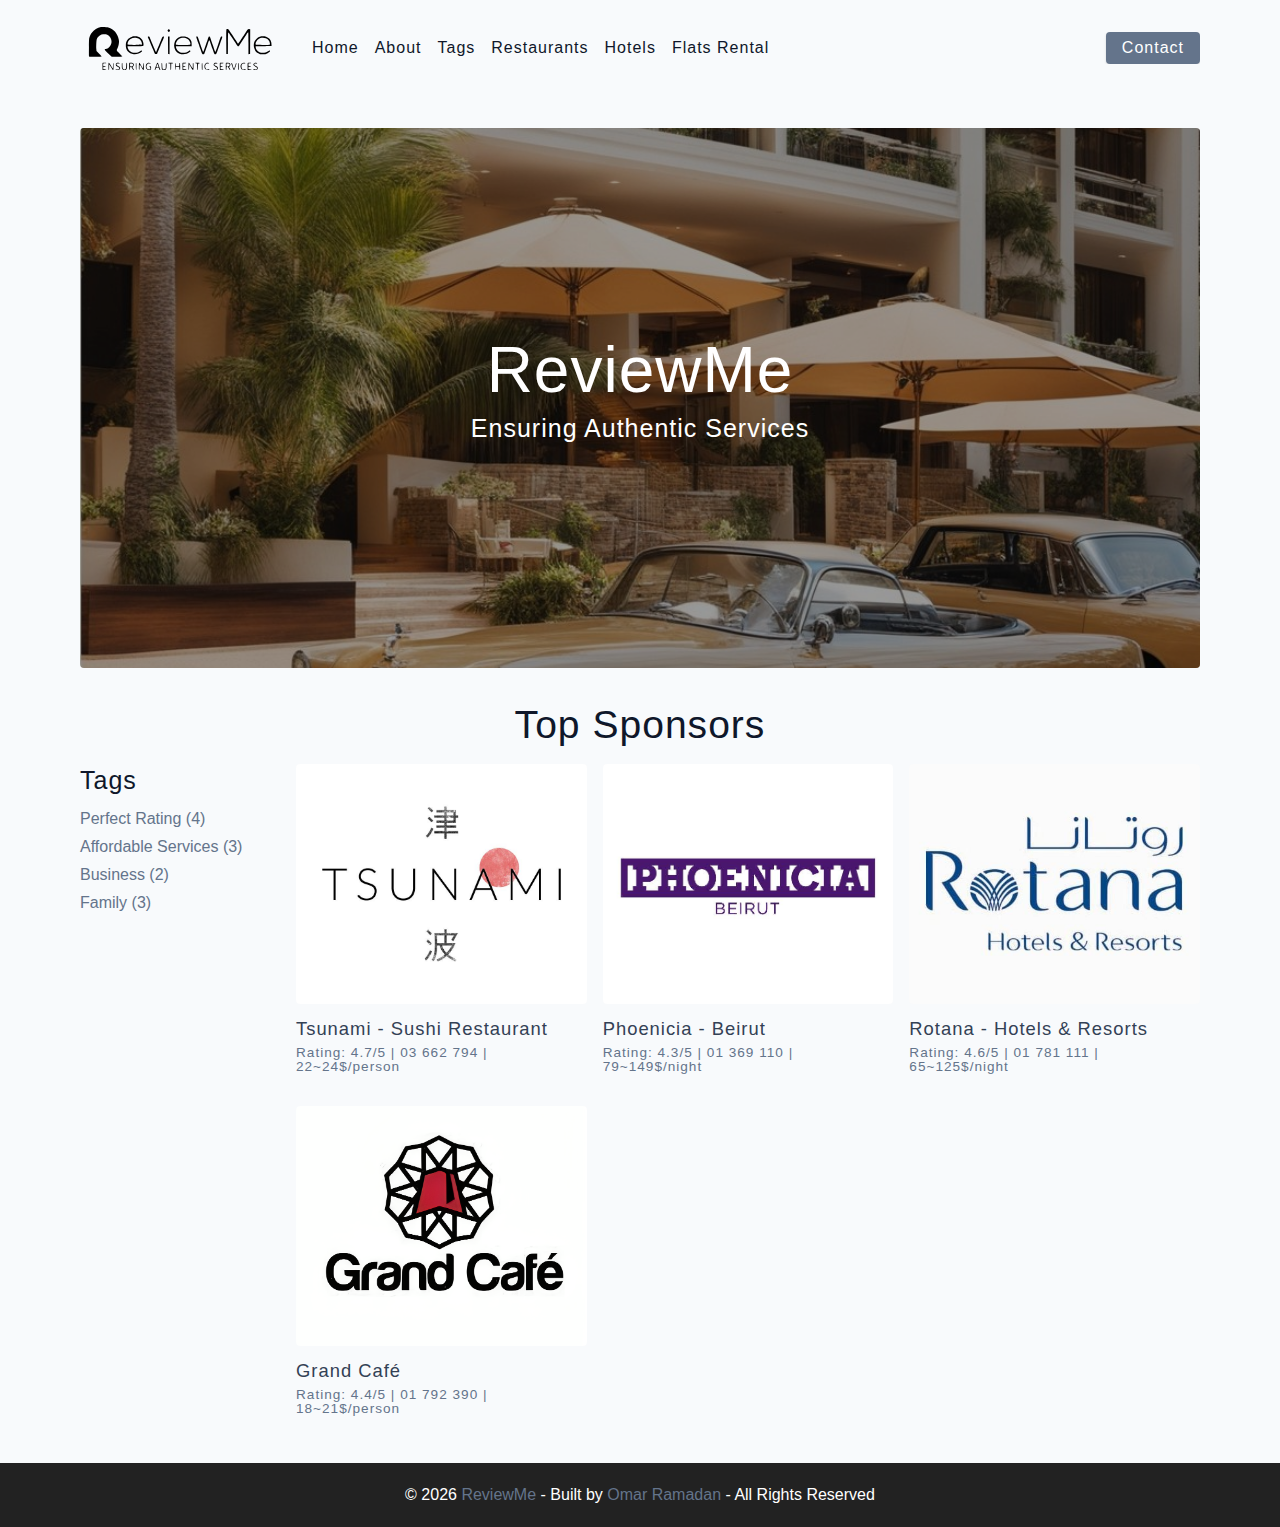
<file: index.html>
<!DOCTYPE html>
<html lang="en">
  <head>
    <meta charset="UTF-8" />
    <meta http-equiv="X-UA-Compatible" content="IE=edge" />
    <meta name="viewport" content="width=device-width, initial-scale=1.0" />
    <title>ReviewMe || Home Page</title>
    <!-- favicon -->
    <link rel="shortcut icon" href="./assets/favicon.ico" type="image/x-icon" />
    <!-- normalize -->
    <link rel="stylesheet" href="./css/normalize.css" />
    <!-- font-awesome -->
    <link
      rel="stylesheet"
      href="https://cdnjs.cloudflare.com/ajax/libs/font-awesome/5.14.0/css/all.min.css"
    />
    <!-- main css -->
    <link rel="stylesheet" href="./css/main.css" />
  </head>
  <body>
   <!-- navigation bar -->
   <nav class = "navbar">
    <div class = "nav-center">
      <!-- header (logo + link to other directories)-->
      <div class = "nav-header">
        <a href = "index.html" class = "nav-logo">
          <img src = "./assets/logo.svg" alt = "ReviewMe" />
        </a>
        <button type = "button" class = "btn nav-btn"> 
          <i class = "fas fa-align-justify"></i>
        </button>
      </div>
      <!-- links -->
      <div class = "nav-links">
        <a href = "index.html" class = "nav-link">home</a>
        <a href = "about.html" class = "nav-link">about</a>
        <a href = "tags.html" class = "nav-link">Tags</a>
        <a href = "restaurants.html" class = "nav-link">Restaurants</a>
        <a href = "hotels.html" class = "nav-link">Hotels</a>
        <a href = "flats.html" class = "nav-link">Flats Rental</a>
        <div class = "nav-link contact-link">
          <a href="contact.html" class = "btn"> contact </a>
        </div>
        </div>
      </div>
      <!-- end of header -->
    </div>
   </nav>
   <!-- end of navigation bar --> 
   <!-- main -->
   <main class = "page">
    <!-- header -->
    <header class = "hero">
      <div class = "hero-container">
        <div class = "hero-text"> 
          <h1> ReviewMe </h1>
          <h4> Ensuring authentic services </h4>
        </div>
      </div>
    </header>
    <!-- end of header-->
    <!-- recipes container -->
    <div class = "sponsored">
      <h2> Top Sponsors </h2>
    </div>

    <section class = "recipes-container">
      <!-- tags container -->
      <div class = "tags-container">
        <h4> Tags </h4>
        <div class="tags-list">
          <a href ="perfect-rating.html"> Perfect Rating (4) </a>
          <a href ="affordable.html"> Affordable Services (3) </a>
          <a href ="business.html"> Business (2) </a>
          <a href ="family.html"> Family (3) </a>
        </div>
      </div>
      <!-- end of tags container -->

      <!-- Categories list -->
      <div class = "recipes-list">
        <!-- single category -->
        <a href ="" class = "recipe"> <!-- Specific singular websites will be implemented later -->
          <img src="./assets/recipes/tsunami.jpg" alt="food"
          class = "img recipe-img"/>
          <h5> Tsunami - Sushi Restaurant </h5>
          <p> Rating: 4.7/5 | 03 662 794 | 22~24$/person </p>
        </a>
        <!-- end of single category -->

        <!-- single category --> 
        <a href ="" class = "recipe"> <!-- Specific singular websites will be implemented later -->
          <img src="./assets/recipes/phoenicia.jpg" alt="food"
          class = "img recipe-img"/>
          <h5> Phoenicia - Beirut </h5>
          <p> Rating: 4.3/5 | 01 369 110 | 79~149$/night </p>
        </a>
        <!-- end of single category -->

        <!-- single category --> 
        <a href ="" class = "recipe"> <!-- Specific singular websites will be implemented later -->
          <img src="./assets/recipes/rotana.jpeg" alt="food"
          class = "img recipe-img"/>
          <h5> Rotana - Hotels & Resorts </h5>
          <p> Rating: 4.6/5 | 01 781 111 | 65~125$/night </p>
        </a>
        <!-- end of single category -->

        <!-- single category --> 
        <a href ="" class = "recipe"> <!-- Specific singular websites will be implemented later -->
          <img src="./assets/recipes/cafe.png" alt="food"
          class = "img recipe-img"/>
          <h5> Grand Café  </h5>
          <p> Rating: 4.4/5 | 01 792 390 | 18~21$/person </p>
        </a>
        <!-- end of single category -->


      </div>
      <!-- end of category list -->

    </section>
    <!-- end of category container -->
   </main>
   <!-- end of main -->
   <!-- footer -->
   <footer class = "page-footer">
    <p> 
      &copy; <span id = "date"> </span>  <!-- copyright sign -->
      <span class = "footer-logo"> ReviewMe </span>
      - Built by <a href = "https://www.instagram.com/omarram010"> Omar Ramadan </a> - All Rights Reserved
    </p> 
   </footer>
   <!-- end of footer -->
   <script src="./js/app.js"></script>
  </body>
</html>
</file>
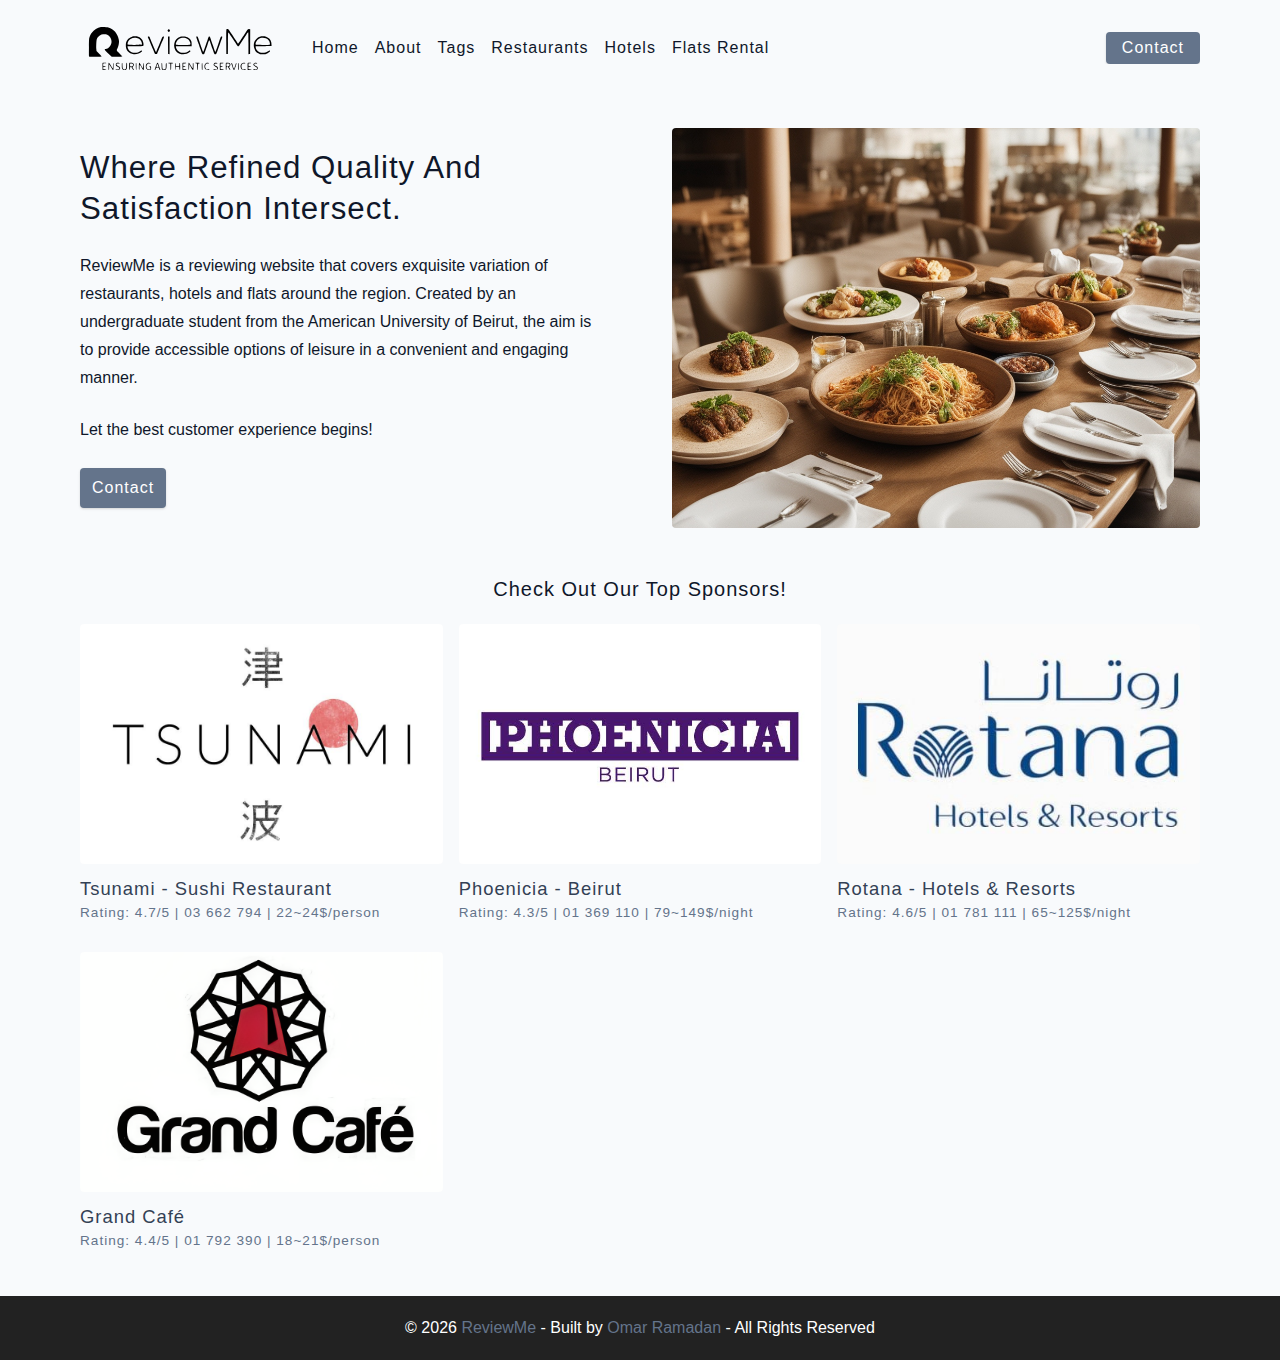
<file: about.html>
<!DOCTYPE html>
<html lang="en">
  <head>
    <meta charset="UTF-8" />
    <meta http-equiv="X-UA-Compatible" content="IE=edge" />
    <meta name="viewport" content="width=device-width, initial-scale=1.0" />
    <title>About</title>
    <!-- favicon -->
    <link rel="shortcut icon" href="./assets/favicon.ico" type="image/x-icon" />
    <!-- normalize -->
    <link rel="stylesheet" href="./css/normalize.css" />
    <!-- font-awesome -->
    <link
      rel="stylesheet"
      href="https://cdnjs.cloudflare.com/ajax/libs/font-awesome/5.14.0/css/all.min.css"
    />
    <!-- main css -->
    <link rel="stylesheet" href="./css/main.css" />
  </head>
  <body>
   <!-- navigation bar -->
   <nav class = "navbar">
    <div class = "nav-center">
      <!-- header (logo + link to other directories)-->
      <div class = "nav-header">
        <a href = "index.html" class = "nav-logo">
          <img src = "./assets/logo.svg" alt = "simply recipes" />
        </a>
        <button type = "button" class = "btn nav-btn"> 
          <i class = "fas fa-align-justify"></i>
        </button>
      </div>
      <!-- links -->
      <div class = "nav-links">
        <a href = "index.html" class = "nav-link">home</a>
        <a href = "about.html" class = "nav-link">about</a>
        <a href = "tags.html" class = "nav-link">Tags</a>
        <a href = "restaurants.html" class = "nav-link">Restaurants</a>
        <a href = "hotels.html" class = "nav-link">Hotels</a>
        <a href = "flats.html" class = "nav-link">Flats Rental</a>
        <div class = "nav-link contact-link">
          <a href="contact.html" class = "btn"> contact </a>
        </div>
        </div>
      <!-- end of header -->
    </div>
   </nav>
   <!-- end of navigation bar --> 
   <!-- main -->
   <main class = "page">
    <section class = "about-page">
      <article>
        <h3> Where refined quality and satisfaction intersect. </h2>
        <p> ReviewMe is a reviewing website that covers exquisite variation of restaurants, hotels and flats around the region. Created by an undergraduate student from the American University of Beirut, the aim is to provide accessible options of leisure in a convenient and engaging manner. </p>
        <p> Let the best customer experience begins! </p>
        <a href="contact.html" class="btn">contact</a>
      </article>
      <img src="./assets/output.jpg" alt="pouring salt" class = "img about-img">
    </section>
    <section class = "featured-recipes">
      <h5 class = "featured-title"> Check out our top sponsors! </h5>
        <!-- Categories list -->
      <div class = "recipes-list">
        <!-- single category -->
        <a href ="tsunami.html" class = "recipe">
          <img src="./assets/recipes/tsunami.jpg" alt="food"
          class = "img recipe-img"/>
          <h5> Tsunami - Sushi Restaurant </h5>
          <p> Rating: 4.7/5 | 03 662 794 | 22~24$/person </p>
        </a>
        <!-- end of single category -->

        <!-- single category -->
        <a href ="single-recipe.html" class = "recipe">
          <img src="./assets/recipes/phoenicia.jpg" alt="food"
          class = "img recipe-img"/>
          <h5> Phoenicia - Beirut </h5>
          <p> Rating: 4.3/5 | 01 369 110 | 79~149$/night </p>
        </a>
        <!-- end of single category -->

        <!-- single category -->
        <a href ="single-recipe.html" class = "recipe">
          <img src="./assets/recipes/rotana.jpeg" alt="food"
          class = "img recipe-img"/>
          <h5> Rotana - Hotels & Resorts </h5>
          <p> Rating: 4.6/5 | 01 781 111 | 65~125$/night </p>
        </a>
        <!-- end of single category -->

        <!-- single category -->
        <a href ="single-recipe.html" class = "recipe">
          <img src="./assets/recipes/cafe.png" alt="food"
          class = "img recipe-img"/>
          <h5> Grand Café  </h5>
          <p> Rating: 4.4/5 | 01 792 390 | 18~21$/person </p>
        </a>
        <!-- end of single category -->


      </div>
      <!-- end of recipes list -->
    </section>
   </main>
   <!-- end of main -->
   <!-- footer -->
   <footer class = "page-footer">
    <p> 
      &copy; <span id = "date"> </span>  <!-- copyright sign -->
      <span class = "footer-logo"> ReviewMe </span>
      - Built by <a href = "https://www.instagram.com/omarram010"> Omar Ramadan </a> - All Rights Reserved
    </p> 
   </footer>
   <!-- end of footer -->
   <script src="./js/app.js"></script>
  </body>
</html>
</file>
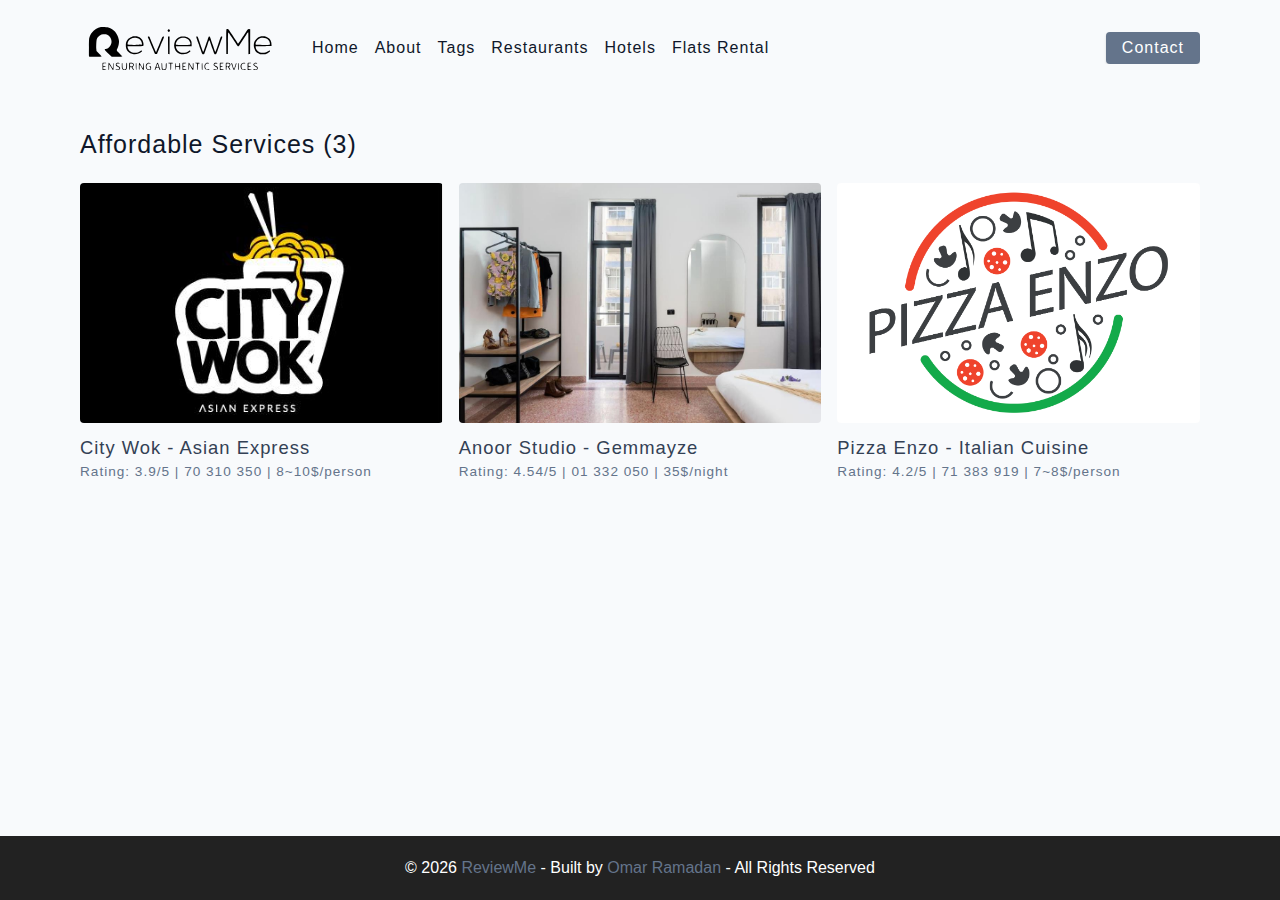
<file: affordable.html>
<!DOCTYPE html>
<html lang="en">
  <head>
    <meta charset="UTF-8" />
    <meta http-equiv="X-UA-Compatible" content="IE=edge" />
    <meta name="viewport" content="width=device-width, initial-scale=1.0" />
    <title>Affordable</title>
    <!-- favicon -->
    <link rel="shortcut icon" href="./assets/favicon.ico" type="image/x-icon" />
    <!-- normalize -->
    <link rel="stylesheet" href="./css/normalize.css" />
    <!-- font-awesome -->
    <link
      rel="stylesheet"
      href="https://cdnjs.cloudflare.com/ajax/libs/font-awesome/5.14.0/css/all.min.css"
    />
    <!-- main css -->
    <link rel="stylesheet" href="./css/main.css" />
  </head>
  <body>
   <!-- navigation bar -->
   <nav class = "navbar">
    <div class = "nav-center">
      <!-- header (logo + link to other directories)-->
      <div class = "nav-header">
        <a href = "index.html" class = "nav-logo">
          <img src = "./assets/logo.svg" alt = "simply recipes" />
        </a>
        <button type = "button" class = "btn nav-btn"> 
          <i class = "fas fa-align-justify"></i>
        </button>
      </div>
      <!-- links -->
      <div class = "nav-links">
        <a href = "index.html" class = "nav-link">home</a>
        <a href = "about.html" class = "nav-link">about</a>
        <a href = "tags.html" class = "nav-link">Tags</a>
        <a href = "restaurants.html" class = "nav-link">Restaurants</a>
        <a href = "hotels.html" class = "nav-link">Hotels</a>
        <a href = "flats.html" class = "nav-link">Flats Rental</a>
        <div class = "nav-link contact-link">
          <a href="contact.html" class = "btn"> contact </a>
        </div>
        </div>
      <!-- end of header -->
    </div>
   </nav>
   <!-- end of navigation bar --> 
   <!-- main -->
   <main class = "page">
    <div>
      <h4>Affordable Services (3)</h4>
      <!-- recipes list -->
      <div class = "recipes-list">
        <!-- single recipe -->
        <a href ="" class = "recipe">
          <img src="./assets/recipes/citywok.jpg" alt="food"
          class = "img recipe-img"/>
          <h5> City Wok - Asian Express </h5>
          <p> Rating: 3.9/5 | 70 310 350 | 8~10$/person </p>
        </a>
        <!-- end of single recipe -->

        <!-- single recipe -->
        <a href ="" class = "recipe">
          <img src="./assets/recipes/anoor.jpg" alt="food"
          class = "img recipe-img"/>
          <h5> Anoor Studio - Gemmayze </h5>
          <p> Rating: 4.54/5 | 01 332 050 | 35$/night</p>
        </a>
        <!-- end of single recipe -->

        <!-- single recipe -->
        <a href ="" class = "recipe">
          <img src="./assets/recipes/enzo.png" alt="food"
          class = "img recipe-img"/>
          <h5> Pizza Enzo - Italian Cuisine </h5>
          <p> Rating: 4.2/5 | 71 383 919 | 7~8$/person </p>
        </a>
        <!-- end of single recipe -->


      </div>
      <!-- end of recipes list -->
    </div>
   </main>
   <!-- end of main -->
   <!-- footer -->
   <footer class = "page-footer">
    <p> 
      &copy; <span id = "date"> </span>  <!-- copyright sign -->
      <span class = "footer-logo"> ReviewMe </span>
      - Built by <a href = "https://www.instagram.com/omarram010"> Omar Ramadan </a> - All Rights Reserved
    </p> 
   </footer>
   <!-- end of footer -->
   <script src="./js/app.js"></script>
  </body>
</html>
</file>
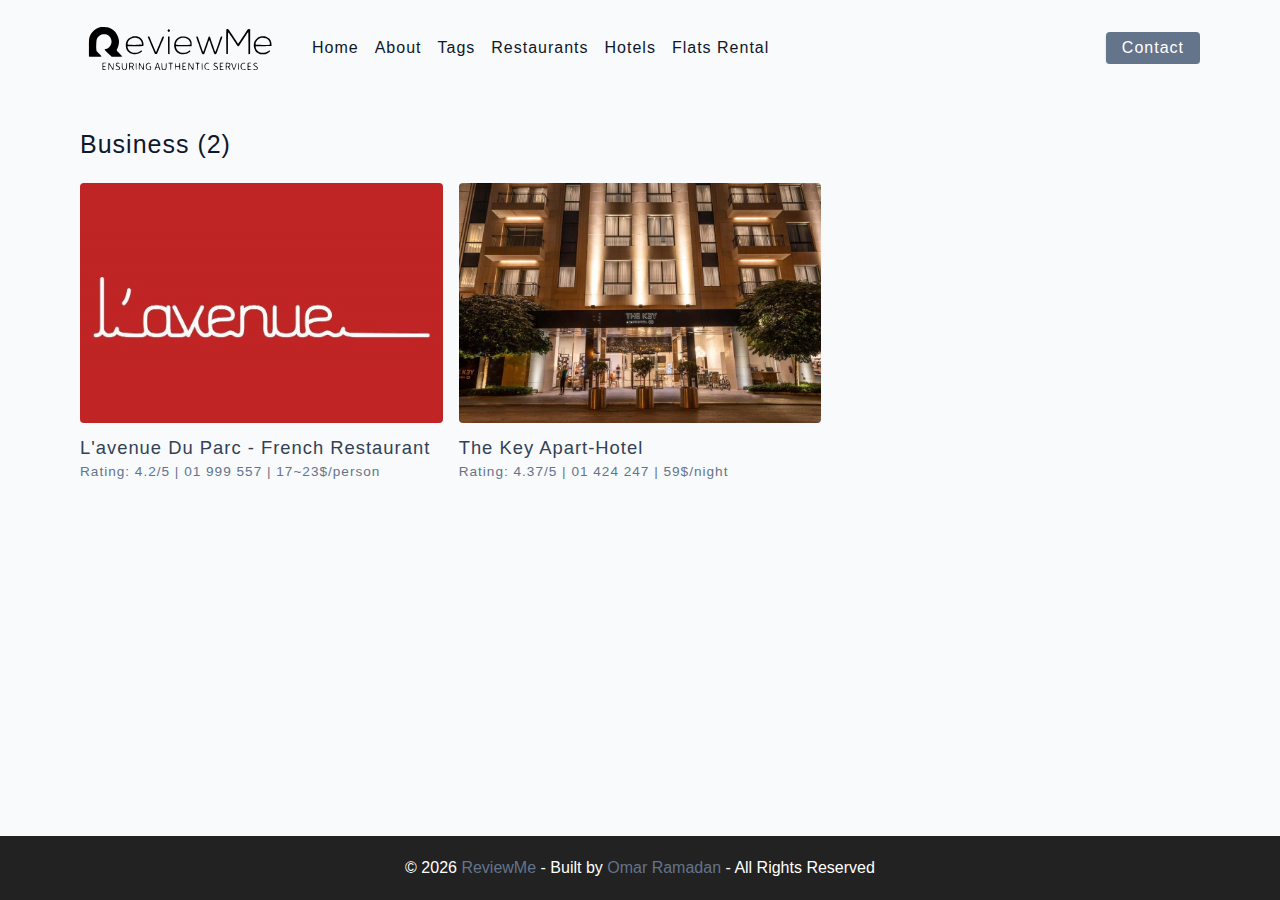
<file: business.html>
<!DOCTYPE html>
<html lang="en">
  <head>
    <meta charset="UTF-8" />
    <meta http-equiv="X-UA-Compatible" content="IE=edge" />
    <meta name="viewport" content="width=device-width, initial-scale=1.0" />
    <title>Business</title>
    <!-- favicon -->
    <link rel="shortcut icon" href="./assets/favicon.ico" type="image/x-icon" />
    <!-- normalize -->
    <link rel="stylesheet" href="./css/normalize.css" />
    <!-- font-awesome -->
    <link
      rel="stylesheet"
      href="https://cdnjs.cloudflare.com/ajax/libs/font-awesome/5.14.0/css/all.min.css"
    />
    <!-- main css -->
    <link rel="stylesheet" href="./css/main.css" />
  </head>
  <body>
   <!-- navigation bar -->
   <nav class = "navbar">
    <div class = "nav-center">
      <!-- header (logo + link to other directories)-->
      <div class = "nav-header">
        <a href = "index.html" class = "nav-logo">
          <img src = "./assets/logo.svg" alt = "simply recipes" />
        </a>
        <button type = "button" class = "btn nav-btn"> 
          <i class = "fas fa-align-justify"></i>
        </button>
      </div>
      <!-- links -->
      <div class = "nav-links">
        <a href = "index.html" class = "nav-link">home</a>
        <a href = "about.html" class = "nav-link">about</a>
        <a href = "tags.html" class = "nav-link">Tags</a>
        <a href = "restaurants.html" class = "nav-link">Restaurants</a>
        <a href = "hotels.html" class = "nav-link">Hotels</a>
        <a href = "flats.html" class = "nav-link">Flats Rental</a>
        <div class = "nav-link contact-link">
          <a href="contact.html" class = "btn"> contact </a>
        </div>
        </div>
      <!-- end of header -->
    </div>
   </nav>
   <!-- end of navigation bar --> 
   <!-- main -->
   <main class = "page">
    <div>
      <h4>Business (2)</h4>
      <!-- recipes list -->
      <div class = "recipes-list">
        <!-- single recipe -->
        <a href ="" class = "recipe">
          <img src="./assets/recipes/avenue.jpg" alt="food"
          class = "img recipe-img"/>
          <h5> L'avenue du Parc - French Restaurant </h5>
          <p> Rating: 4.2/5 | 01 999 557 | 17~23$/person </p>
        </a>
        <!-- end of single recipe -->

        <!-- single recipe -->
        <a href ="" class = "recipe">
          <img src="./assets/recipes/key.jpg" alt="food"
          class = "img recipe-img"/>
          <h5> The Key Apart-Hotel </h5>
          <p> Rating: 4.37/5 | 01 424 247 | 59$/night</p>
        </a>
        <!-- end of single recipe -->


      </div>
      <!-- end of recipes list -->
    </div>
   </main>
   <!-- end of main -->
   <!-- footer -->
   <footer class = "page-footer">
    <p> 
      &copy; <span id = "date"> </span>  <!-- copyright sign -->
      <span class = "footer-logo"> ReviewMe </span>
      - Built by <a href = "https://www.instagram.com/omarram010"> Omar Ramadan </a> - All Rights Reserved
    </p> 
   </footer>
   <!-- end of footer -->
   <script src="./js/app.js"></script>
  </body>
</html>
</file>
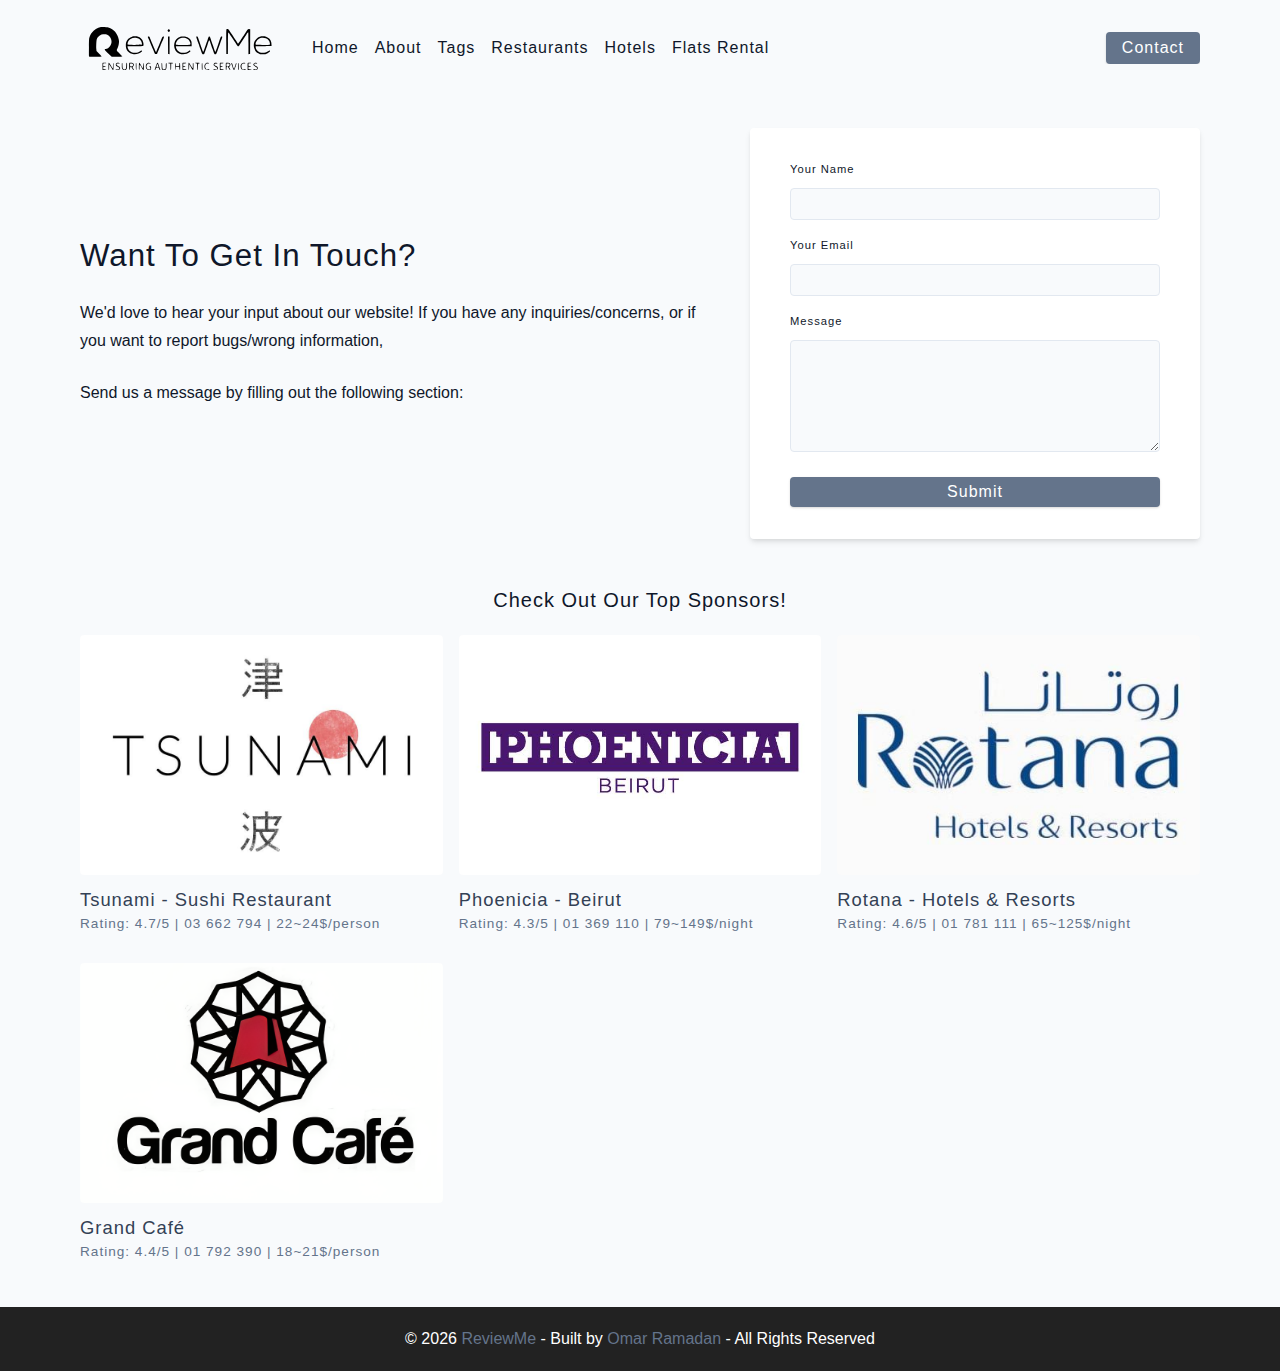
<file: contact.html>
<!DOCTYPE html>
<html lang="en">
  <head>
    <meta charset="UTF-8" />
    <meta http-equiv="X-UA-Compatible" content="IE=edge" />
    <meta name="viewport" content="width=device-width, initial-scale=1.0" />
    <title>Contact</title>
    <!-- favicon -->
    <link rel="shortcut icon" href="./assets/favicon.ico" type="image/x-icon" />
    <!-- normalize -->
    <link rel="stylesheet" href="./css/normalize.css" />
    <!-- font-awesome -->
    <link
      rel="stylesheet"
      href="https://cdnjs.cloudflare.com/ajax/libs/font-awesome/5.14.0/css/all.min.css"
    />
    <!-- main css -->
    <link rel="stylesheet" href="./css/main.css" />
  </head>
  <body>
   <!-- navigation bar -->
   <nav class = "navbar">
    <div class = "nav-center">
      <!-- header (logo + link to other directories)-->
      <div class = "nav-header">
        <a href = "index.html" class = "nav-logo">
          <img src = "./assets/logo.svg" alt = "simply recipes" />
        </a>
        <button type = "button" class = "btn nav-btn"> 
          <i class = "fas fa-align-justify"></i>
        </button>
      </div>
      <!-- links -->
      <div class = "nav-links">
        <a href = "index.html" class = "nav-link">home</a>
        <a href = "about.html" class = "nav-link">about</a>
        <a href = "tags.html" class = "nav-link">Tags</a>
        <a href = "restaurants.html" class = "nav-link">Restaurants</a>
        <a href = "hotels.html" class = "nav-link">Hotels</a>
        <a href = "flats.html" class = "nav-link">Flats Rental</a>
        <div class = "nav-link contact-link">
          <a href="contact.html" class = "btn"> contact </a>
        </div>
        </div>
      <!-- end of header -->
    </div>
   </nav>
   <!-- end of navigation bar --> 
   <!-- main -->
   <main class = "page">
    <section class = "contact-container">
      <article class="contact-info">
        <h3>Want To Get In Touch?</h3>
        <p> We'd love to hear your input about our website! If you have any inquiries/concerns, or if you want to report bugs/wrong information, </p>
        <p> Send us a message by filling out the following section: </p>
      </article>
      <article>
        <form class = "form contact-form">
          <!-- single form row -->
          <div class="form-row">
            <label for="name" class ="form-label">your name</label>
            <input type="text" name="name" id="name" class="form-input"/>
          </div>
          <!-- end single form row -->
          <!-- single form row -->
          <div class="form-row">
            <label for="email" class ="form-label">your email</label>
            <input type="email" name="name" id="name" class="form-input"/>
          </div>
          <!-- end single form row -->
          <div class="form-row">
            <label for="message" class ="form-label">Message</label>
            <textarea name="message" id="message" class="form-textarea"></textarea>
          </div>
          <button type="submit" class ="btn btn-block">submit</button>
        </form>
      </article>
    </section>
    <section class = "featured-recipes">
      <h5 class = "featured-title"> Check out our top sponsors! </h5>
        <!-- Categories list -->
      <div class = "recipes-list">
        <!-- single category -->
        <a href ="" class = "recipe">
          <img src="./assets/recipes/tsunami.jpg" alt="food"
          class = "img recipe-img"/>
          <h5> Tsunami - Sushi Restaurant </h5>
          <p> Rating: 4.7/5 | 03 662 794 | 22~24$/person </p>
        </a>
        <!-- end of single category -->

        <!-- single category -->
        <a href ="" class = "recipe">
          <img src="./assets/recipes/phoenicia.jpg" alt="food"
          class = "img recipe-img"/>
          <h5> Phoenicia - Beirut </h5>
          <p> Rating: 4.3/5 | 01 369 110 | 79~149$/night </p>
        </a>
        <!-- end of single category -->

        <!-- single category -->
        <a href ="" class = "recipe">
          <img src="./assets/recipes/rotana.jpeg" alt="food"
          class = "img recipe-img"/>
          <h5> Rotana - Hotels & Resorts </h5>
          <p> Rating: 4.6/5 | 01 781 111 | 65~125$/night </p>
        </a>
        <!-- end of single category -->

        <!-- single category -->
        <a href ="" class = "recipe">
          <img src="./assets/recipes/cafe.png" alt="food"
          class = "img recipe-img"/>
          <h5> Grand Café  </h5>
          <p> Rating: 4.4/5 | 01 792 390 | 18~21$/person </p>
        </a>
        <!-- end of single category -->


      </div>
      <!-- end of recipes list -->
    </section>
   </main>
   <!-- end of main -->
   <!-- footer -->
   <footer class = "page-footer">
    <p> 
      &copy; <span id = "date"> </span>  <!-- copyright sign -->
      <span class = "footer-logo"> ReviewMe </span>
      - Built by <a href = "https://www.instagram.com/omarram010"> Omar Ramadan </a> - All Rights Reserved
    </p> 
   </footer>
   <!-- end of footer -->
   <script src="./js/app.js"></script>
  </body>
</html>
</file>
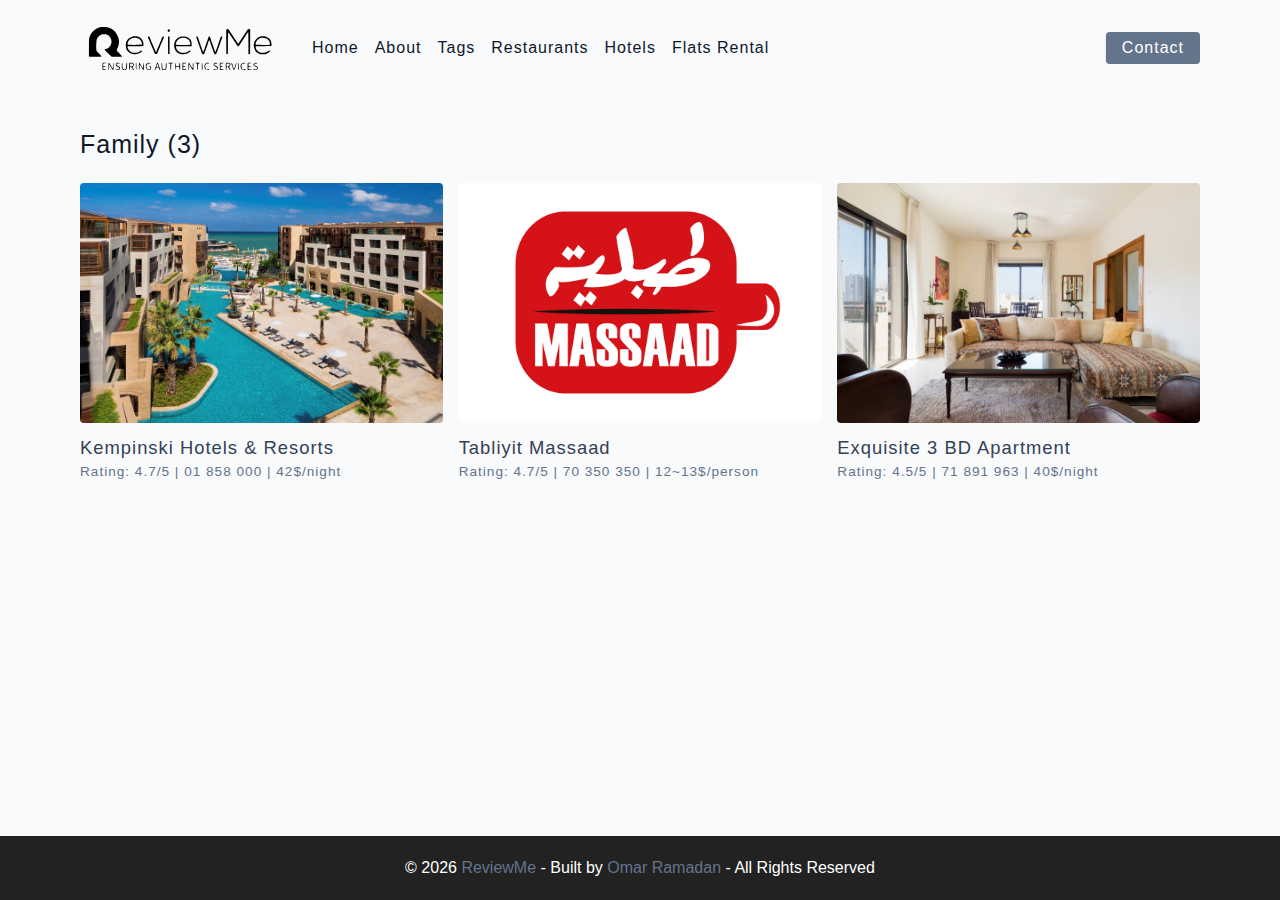
<file: family.html>
<!DOCTYPE html>
<html lang="en">
  <head>
    <meta charset="UTF-8" />
    <meta http-equiv="X-UA-Compatible" content="IE=edge" />
    <meta name="viewport" content="width=device-width, initial-scale=1.0" />
    <title>Business</title>
    <!-- favicon -->
    <link rel="shortcut icon" href="./assets/favicon.ico" type="image/x-icon" />
    <!-- normalize -->
    <link rel="stylesheet" href="./css/normalize.css" />
    <!-- font-awesome -->
    <link
      rel="stylesheet"
      href="https://cdnjs.cloudflare.com/ajax/libs/font-awesome/5.14.0/css/all.min.css"
    />
    <!-- main css -->
    <link rel="stylesheet" href="./css/main.css" />
  </head>
  <body>
   <!-- navigation bar -->
   <nav class = "navbar">
    <div class = "nav-center">
      <!-- header (logo + link to other directories)-->
      <div class = "nav-header">
        <a href = "index.html" class = "nav-logo">
          <img src = "./assets/logo.svg" alt = "simply recipes" />
        </a>
        <button type = "button" class = "btn nav-btn"> 
          <i class = "fas fa-align-justify"></i>
        </button>
      </div>
      <!-- links -->
      <div class = "nav-links">
        <a href = "index.html" class = "nav-link">home</a>
        <a href = "about.html" class = "nav-link">about</a>
        <a href = "tags.html" class = "nav-link">Tags</a>
        <a href = "restaurants.html" class = "nav-link">Restaurants</a>
        <a href = "hotels.html" class = "nav-link">Hotels</a>
        <a href = "flats.html" class = "nav-link">Flats Rental</a>
        <div class = "nav-link contact-link">
          <a href="contact.html" class = "btn"> contact </a>
        </div>
        </div>
      <!-- end of header -->
    </div>
   </nav>
   <!-- end of navigation bar --> 
   <!-- main -->
   <main class = "page">
    <div>
      <h4>Family (3)</h4>
      <!-- recipes list -->
      <div class = "recipes-list">
        <!-- single recipe -->
        <a href ="" class = "recipe">
          <img src="./assets/recipes/kempinski.jpg" alt="food"
          class = "img recipe-img"/>
          <h5> Kempinski Hotels & Resorts </h5>
          <p> Rating: 4.7/5 | 01 858 000 | 42$/night </p>
        </a>
        <!-- end of single recipe -->

        <!-- single recipe -->
        <a href ="" class = "recipe">
          <img src="./assets/recipes/tabliyye.png" alt="food"
          class = "img recipe-img"/>
          <h5> Tabliyit Massaad </h5>
          <p> Rating: 4.7/5 | 70 350 350 | 12~13$/person</p>
        </a>
        <!-- end of single recipe -->

        <!-- single recipe -->
        <a href ="" class = "recipe">
            <img src="./assets/recipes/family.jpg" alt="food"
            class = "img recipe-img"/>
            <h5> Exquisite 3 BD Apartment </h5>
            <p> Rating: 4.5/5 | 71 891 963 | 40$/night</p>
          </a>
          <!-- end of single recipe -->


      </div>
      <!-- end of recipes list -->
    </div>
   </main>
   <!-- end of main -->
   <!-- footer -->
   <footer class = "page-footer">
    <p> 
      &copy; <span id = "date"> </span>  <!-- copyright sign -->
      <span class = "footer-logo"> ReviewMe </span>
      - Built by <a href = "https://www.instagram.com/omarram010"> Omar Ramadan </a> - All Rights Reserved
    </p> 
   </footer>
   <!-- end of footer -->
   <script src="./js/app.js"></script>
  </body>
</html>
</file>
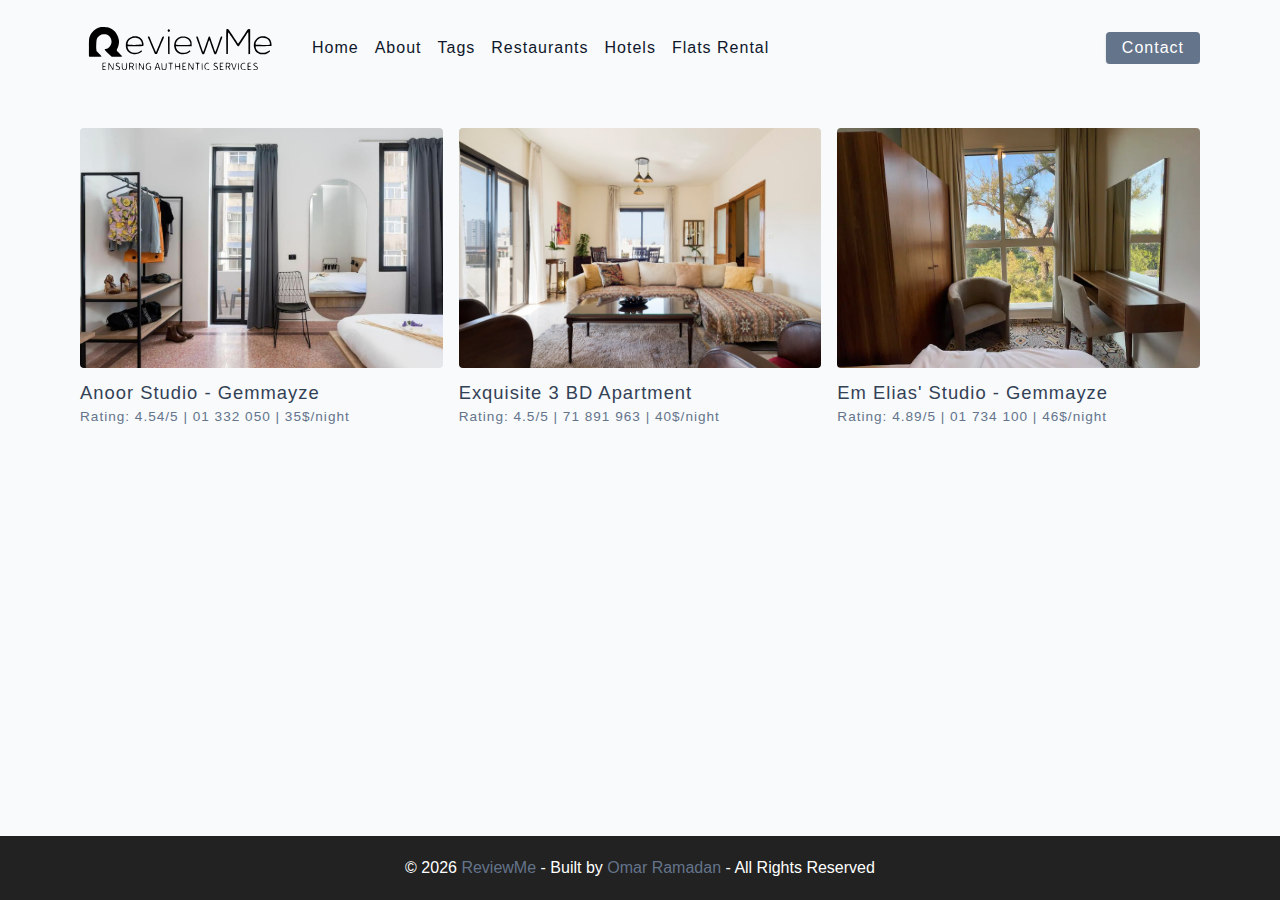
<file: flats.html>
<!DOCTYPE html>
<html lang="en">
  <head>
    <meta charset="UTF-8" />
    <meta http-equiv="X-UA-Compatible" content="IE=edge" />
    <meta name="viewport" content="width=device-width, initial-scale=1.0" />
    <title>Flats Rental</title>
    <!-- favicon -->
    <link rel="shortcut icon" href="./assets/favicon.ico" type="image/x-icon" />
    <!-- normalize -->
    <link rel="stylesheet" href="./css/normalize.css" />
    <!-- font-awesome -->
    <link
      rel="stylesheet"
      href="https://cdnjs.cloudflare.com/ajax/libs/font-awesome/5.14.0/css/all.min.css"
    />
    <!-- main css -->
    <link rel="stylesheet" href="./css/main.css" />
  </head>
  <body>
   <!-- navigation bar -->
   <nav class = "navbar">
    <div class = "nav-center">
      <!-- header (logo + link to other directories)-->
      <div class = "nav-header">
        <a href = "index.html" class = "nav-logo">
          <img src = "./assets/logo.svg" alt = "simply recipes" />
        </a>
        <button type = "button" class = "btn nav-btn"> 
          <i class = "fas fa-align-justify"></i>
        </button>
      </div>
      <!-- links -->
      <div class = "nav-links">
        <a href = "index.html" class = "nav-link">home</a>
        <a href = "about.html" class = "nav-link">about</a>
        <a href = "tags.html" class = "nav-link">Tags</a>
        <a href = "restaurants.html" class = "nav-link">Restaurants</a>
        <a href = "hotels.html" class = "nav-link">Hotels</a>
        <a href = "flats.html" class = "nav-link">Flats Rental</a>
        <div class = "nav-link contact-link">
          <a href="contact.html" class = "btn"> contact </a>
        </div>
        </div>
      <!-- end of header -->
    </div>
   </nav>
   <!-- end of navigation bar --> 
   <!-- main -->
   <main class = "page">
    <div>
        <!-- recipes list -->
      <div class = "recipes-list">
        
      <!-- single recipe -->
      <a href ="" class = "recipe">
        <img src="./assets/recipes/anoor.jpg" alt="food"
        class = "img recipe-img"/>
        <h5> Anoor Studio - Gemmayze </h5>
        <p> Rating: 4.54/5 | 01 332 050 | 35$/night</p>
      </a>
      <!-- end of single recipe -->

      <!-- single recipe -->
      <a href ="" class = "recipe">
        <img src="./assets/recipes/family.jpg" alt="food"
        class = "img recipe-img"/>
        <h5> Exquisite 3 BD Apartment </h5>
        <p> Rating: 4.5/5 | 71 891 963 | 40$/night</p>
      </a>
      <!-- end of single recipe -->

      <!-- single recipe -->
      <a href ="" class = "recipe">
        <img src="./assets/recipes/elias.webp" alt="food"
        class = "img recipe-img"/>
        <h5> Em Elias' Studio - Gemmayze </h5>
        <p> Rating: 4.89/5 | 01 734 100 | 46$/night </p>
      </a>
      <!-- end of single recipe -->



      </div>
      <!-- end of recipes list -->
    </div>
   </main>
   <!-- end of main -->
   <!-- footer -->
   <footer class = "page-footer">
    <p> 
      &copy; <span id = "date"> </span>  <!-- copyright sign -->
      <span class = "footer-logo"> ReviewMe </span>
      - Built by <a href = "https://www.instagram.com/omarram010"> Omar Ramadan </a> - All Rights Reserved
    </p> 
   </footer>
   <!-- end of footer -->
   <script src="./js/app.js"></script>
  </body>
</html>
</file>
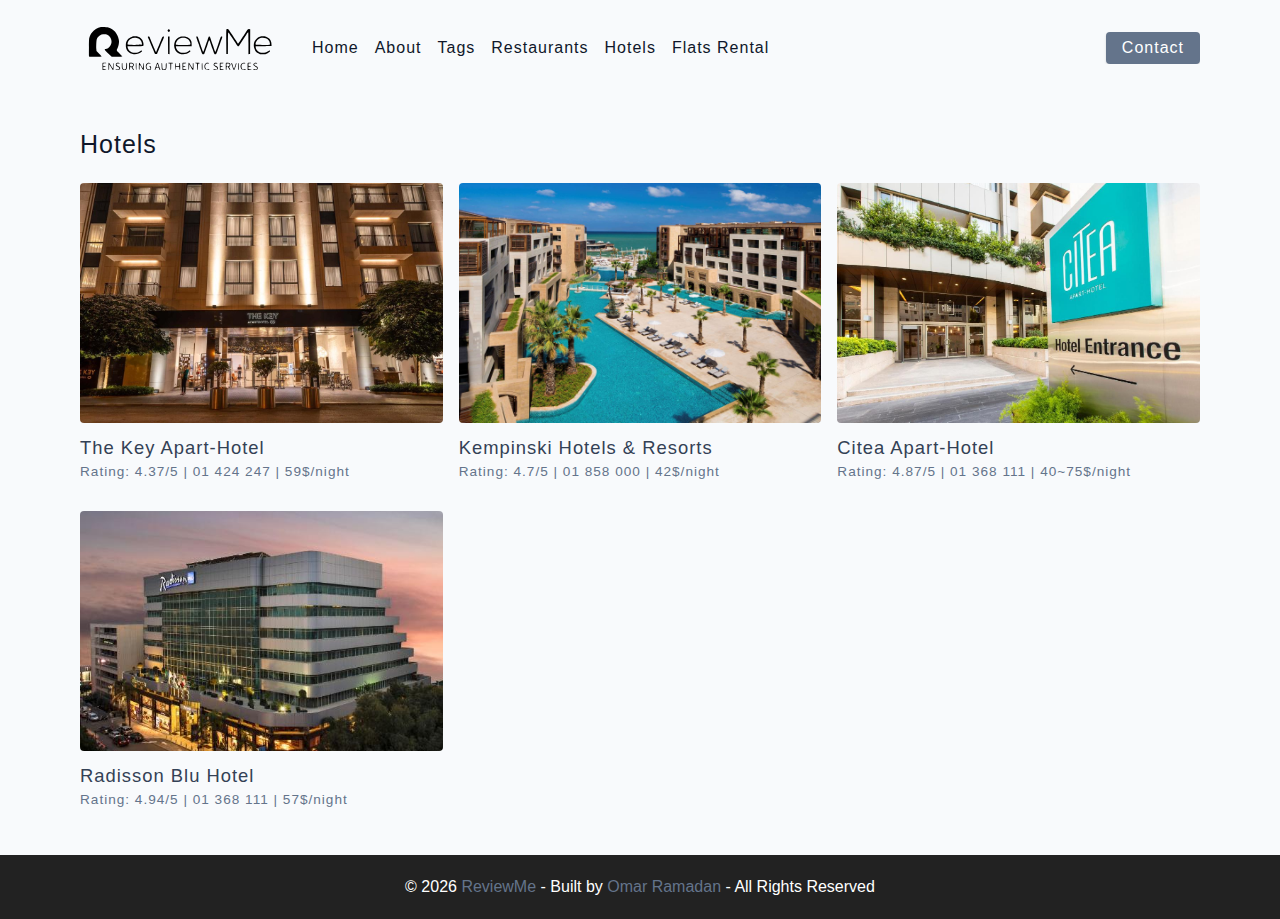
<file: hotels.html>
<!DOCTYPE html>
<html lang="en">
  <head>
    <meta charset="UTF-8" />
    <meta http-equiv="X-UA-Compatible" content="IE=edge" />
    <meta name="viewport" content="width=device-width, initial-scale=1.0" />
    <title>Hotels</title>
    <!-- favicon -->
    <link rel="shortcut icon" href="./assets/favicon.ico" type="image/x-icon" />
    <!-- normalize -->
    <link rel="stylesheet" href="./css/normalize.css" />
    <!-- font-awesome -->
    <link
      rel="stylesheet"
      href="https://cdnjs.cloudflare.com/ajax/libs/font-awesome/5.14.0/css/all.min.css"
    />
    <!-- main css -->
    <link rel="stylesheet" href="./css/main.css" />
  </head>
  <body>
   <!-- navigation bar -->
   <nav class = "navbar">
    <div class = "nav-center">
      <!-- header (logo + link to other directories)-->
      <div class = "nav-header">
        <a href = "index.html" class = "nav-logo">
          <img src = "./assets/logo.svg" alt = "simply recipes" />
        </a>
        <button type = "button" class = "btn nav-btn"> 
          <i class = "fas fa-align-justify"></i>
        </button>
      </div>
      <!-- links -->
      <div class = "nav-links">
        <a href = "index.html" class = "nav-link">home</a>
        <a href = "about.html" class = "nav-link">about</a>
        <a href = "tags.html" class = "nav-link">Tags</a>
        <a href = "restaurants.html" class = "nav-link">Restaurants</a>
        <a href = "hotels.html" class = "nav-link">Hotels</a>
        <a href = "flats.html" class = "nav-link">Flats Rental</a>
        <div class = "nav-link contact-link">
          <a href="contact.html" class = "btn"> contact </a>
        </div>
        </div>
      <!-- end of header -->
    </div>
   </nav>
   <!-- end of navigation bar --> 
   <!-- main -->
   <main class = "page">
    <div>
      <h4>Hotels</h4>
      <!-- recipes list -->
      <div class = "recipes-list">
        <!-- single recipe -->
        <a href ="" class = "recipe">
            <img src="./assets/recipes/key.jpg" alt="food"
            class = "img recipe-img"/>
            <h5> The Key Apart-Hotel </h5>
            <p> Rating: 4.37/5 | 01 424 247 | 59$/night</p>
          </a>
          <!-- end of single recipe -->

          <!-- single recipe -->
        <a href ="" class = "recipe">
            <img src="./assets/recipes/kempinski.jpg" alt="food"
            class = "img recipe-img"/>
            <h5> Kempinski Hotels & Resorts </h5>
            <p> Rating: 4.7/5 | 01 858 000 | 42$/night </p>
          </a>
          <!-- end of single recipe -->

          <!-- single recipe -->
        <a href ="" class = "recipe">
            <img src="./assets/recipes/citea.jpg" alt="food"
            class = "img recipe-img"/>
            <h5> Citea Apart-Hotel </h5>
            <p> Rating: 4.87/5 | 01 368 111 | 40~75$/night</p>
          </a>
          <!-- end of single recipe -->

          <!-- single recipe -->
        <a href ="" class = "recipe">
            <img src="./assets/recipes/radisson.jpg" alt="food"
            class = "img recipe-img"/>
            <h5> Radisson Blu Hotel </h5>
            <p> Rating: 4.94/5 | 01 368 111 | 57$/night </p>
          </a>
          <!-- end of single recipe -->



      </div>
      <!-- end of recipes list -->
    </div>
   </main>
   <!-- end of main -->
   <!-- footer -->
   <footer class = "page-footer">
    <p> 
      &copy; <span id = "date"> </span>  <!-- copyright sign -->
      <span class = "footer-logo"> ReviewMe </span>
      - Built by <a href = "https://www.instagram.com/omarram010"> Omar Ramadan </a> - All Rights Reserved
    </p> 
   </footer>
   <!-- end of footer -->
   <script src="./js/app.js"></script>
  </body>
</html>
</file>
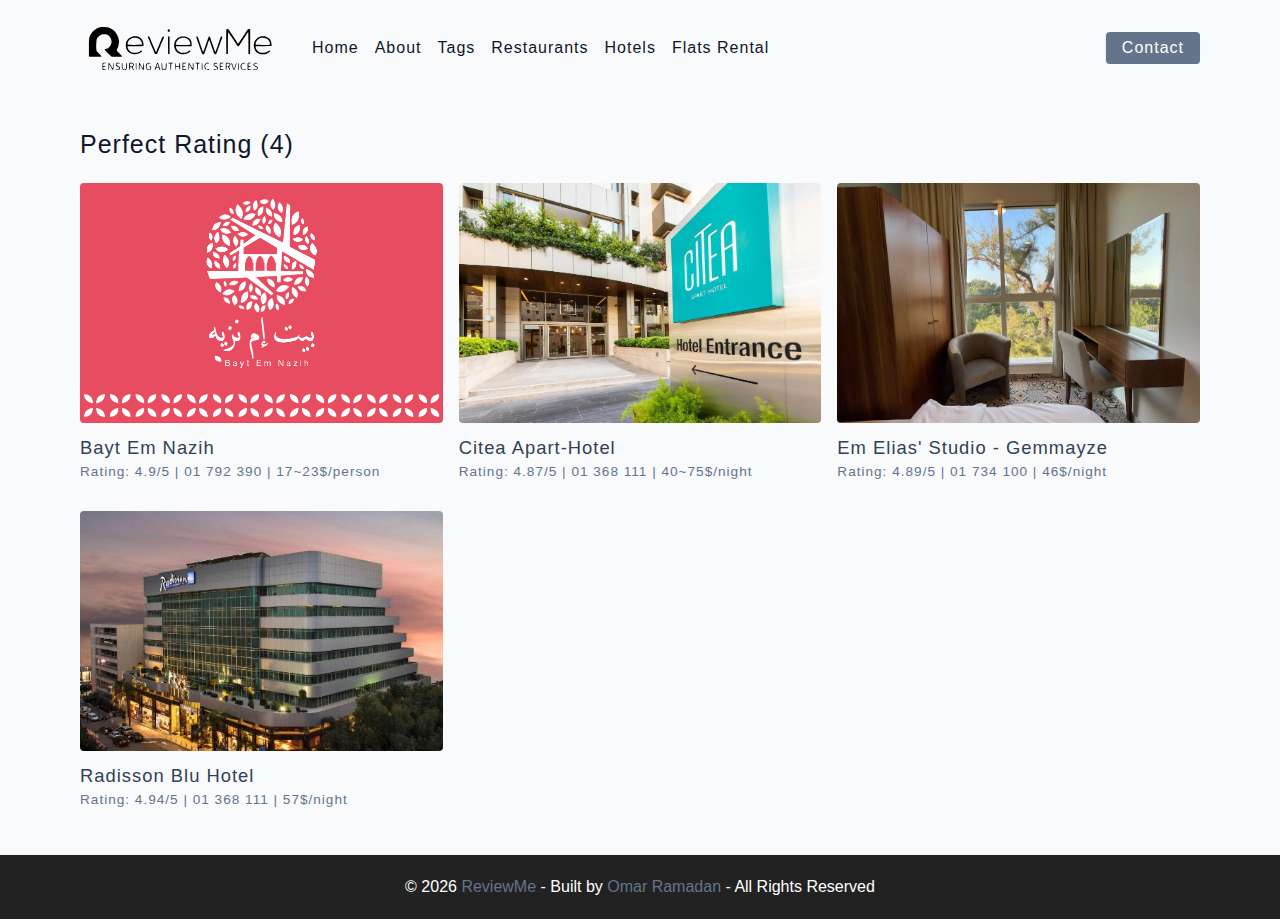
<file: perfect-rating.html>
<!DOCTYPE html>
<html lang="en">
  <head>
    <meta charset="UTF-8" />
    <meta http-equiv="X-UA-Compatible" content="IE=edge" />
    <meta name="viewport" content="width=device-width, initial-scale=1.0" />
    <title>Affordable</title>
    <!-- favicon -->
    <link rel="shortcut icon" href="./assets/favicon.ico" type="image/x-icon" />
    <!-- normalize -->
    <link rel="stylesheet" href="./css/normalize.css" />
    <!-- font-awesome -->
    <link
      rel="stylesheet"
      href="https://cdnjs.cloudflare.com/ajax/libs/font-awesome/5.14.0/css/all.min.css"
    />
    <!-- main css -->
    <link rel="stylesheet" href="./css/main.css" />
  </head>
  <body>
   <!-- navigation bar -->
   <nav class = "navbar">
    <div class = "nav-center">
      <!-- header (logo + link to other directories)-->
      <div class = "nav-header">
        <a href = "index.html" class = "nav-logo">
          <img src = "./assets/logo.svg" alt = "simply recipes" />
        </a>
        <button type = "button" class = "btn nav-btn"> 
          <i class = "fas fa-align-justify"></i>
        </button>
      </div>
      <!-- links -->
      <div class = "nav-links">
        <a href = "index.html" class = "nav-link">home</a>
        <a href = "about.html" class = "nav-link">about</a>
        <a href = "tags.html" class = "nav-link">Tags</a>
        <a href = "restaurants.html" class = "nav-link">Restaurants</a>
        <a href = "hotels.html" class = "nav-link">Hotels</a>
        <a href = "flats.html" class = "nav-link">Flats Rental</a>
        <div class = "nav-link contact-link">
          <a href="contact.html" class = "btn"> contact </a>
        </div>
        </div>
      <!-- end of header -->
    </div>
   </nav>
   <!-- end of navigation bar --> 
   <!-- main -->
   <main class = "page">
    <div>
      <h4>Perfect Rating (4)</h4>
      <!-- recipes list -->
      <div class = "recipes-list">
        <!-- single recipe -->
        <a href ="" class = "recipe">
          <img src="./assets/recipes/em-nazih.png" alt="food"
          class = "img recipe-img"/>
          <h5> Bayt Em Nazih </h5>
          <p> Rating: 4.9/5 | 01 792 390 | 17~23$/person </p>
        </a>
        <!-- end of single recipe -->

        <!-- single recipe -->
        <a href ="" class = "recipe">
          <img src="./assets/recipes/citea.jpg" alt="food"
          class = "img recipe-img"/>
          <h5> Citea Apart-Hotel </h5>
          <p> Rating: 4.87/5 | 01 368 111 | 40~75$/night</p>
        </a>
        <!-- end of single recipe -->

        <!-- single recipe -->
        <a href ="" class = "recipe">
          <img src="./assets/recipes/elias.webp" alt="food"
          class = "img recipe-img"/>
          <h5> Em Elias' Studio - Gemmayze </h5>
          <p> Rating: 4.89/5 | 01 734 100 | 46$/night </p>
        </a>
        <!-- end of single recipe -->

        <!-- single recipe -->
        <a href ="" class = "recipe">
            <img src="./assets/recipes/radisson.jpg" alt="food"
            class = "img recipe-img"/>
            <h5> Radisson Blu Hotel </h5>
            <p> Rating: 4.94/5 | 01 368 111 | 57$/night </p>
          </a>
          <!-- end of single recipe -->


      </div>
      <!-- end of recipes list -->
    </div>
   </main>
   <!-- end of main -->
   <!-- footer -->
   <footer class = "page-footer">
    <p> 
      &copy; <span id = "date"> </span>  <!-- copyright sign -->
      <span class = "footer-logo"> ReviewMe </span>
      - Built by <a href = "https://www.instagram.com/omarram010"> Omar Ramadan </a> - All Rights Reserved
    </p> 
   </footer>
   <!-- end of footer -->
   <script src="./js/app.js"></script>
  </body>
</html>
</file>
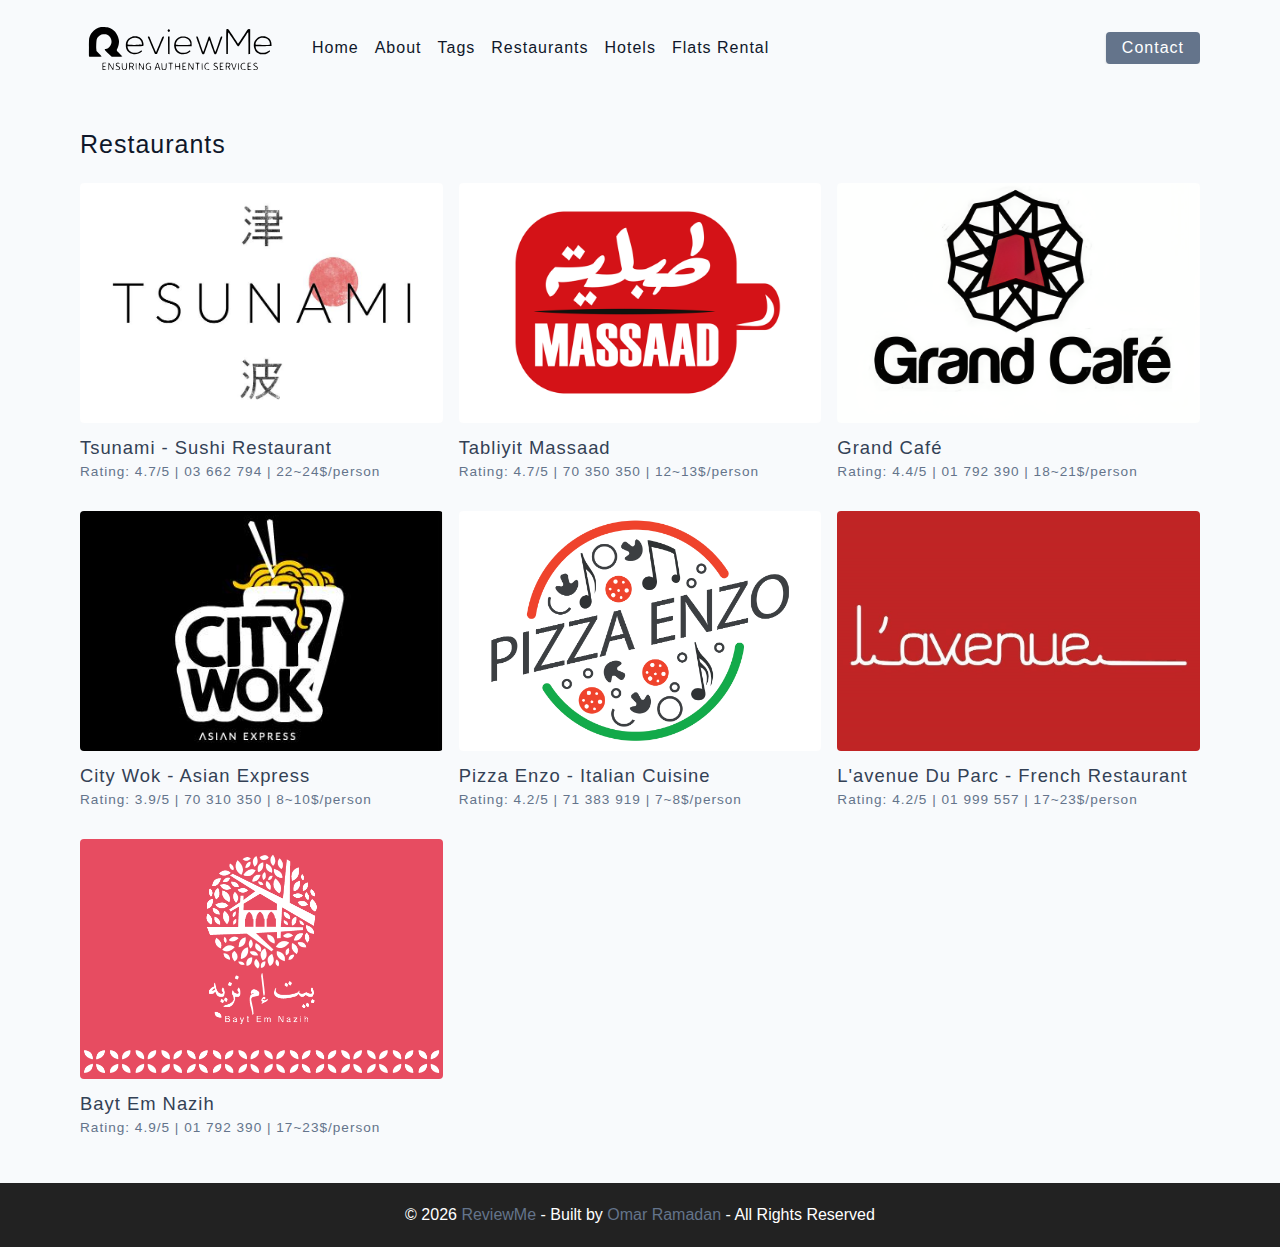
<file: restaurants.html>
<!DOCTYPE html>
<html lang="en">
  <head>
    <meta charset="UTF-8" />
    <meta http-equiv="X-UA-Compatible" content="IE=edge" />
    <meta name="viewport" content="width=device-width, initial-scale=1.0" />
    <title>Restaurants</title>
    <!-- favicon -->
    <link rel="shortcut icon" href="./assets/favicon.ico" type="image/x-icon" />
    <!-- normalize -->
    <link rel="stylesheet" href="./css/normalize.css" />
    <!-- font-awesome -->
    <link
      rel="stylesheet"
      href="https://cdnjs.cloudflare.com/ajax/libs/font-awesome/5.14.0/css/all.min.css"
    />
    <!-- main css -->
    <link rel="stylesheet" href="./css/main.css" />
  </head>
  <body>
   <!-- navigation bar -->
   <nav class = "navbar">
    <div class = "nav-center">
      <!-- header (logo + link to other directories)-->
      <div class = "nav-header">
        <a href = "index.html" class = "nav-logo">
          <img src = "./assets/logo.svg" alt = "simply recipes" />
        </a>
        <button type = "button" class = "btn nav-btn"> 
          <i class = "fas fa-align-justify"></i>
        </button>
      </div>
      <!-- links -->
      <div class = "nav-links">
        <a href = "index.html" class = "nav-link">home</a>
        <a href = "about.html" class = "nav-link">about</a>
        <a href = "tags.html" class = "nav-link">Tags</a>
        <a href = "restaurants.html" class = "nav-link">Restaurants</a>
        <a href = "hotels.html" class = "nav-link">Hotels</a>
        <a href = "flats.html" class = "nav-link">Flats Rental</a>
        <div class = "nav-link contact-link">
          <a href="contact.html" class = "btn"> contact </a>
        </div>
        </div>
      <!-- end of header -->
    </div>
   </nav>
   <!-- end of navigation bar --> 
   <!-- main -->
   <main class = "page">
    <div>
      <h4>Restaurants</h4>
      <!-- recipes list -->
      <div class = "recipes-list">
        <!-- single recipe -->
        <a href ="tsunami.html" class = "recipe">
            <img src="./assets/recipes/tsunami.jpg" alt="food"
            class = "img recipe-img"/>
            <h5> Tsunami - Sushi Restaurant </h5>
            <p> Rating: 4.7/5 | 03 662 794 | 22~24$/person </p>
          </a>
        <!-- end of single recipe -->

        <!-- single recipe -->
        <a href ="" class = "recipe">
          <img src="./assets/recipes/tabliyye.png" alt="food"
          class = "img recipe-img"/>
          <h5> Tabliyit Massaad </h5>
          <p> Rating: 4.7/5 | 70 350 350 | 12~13$/person</p>
        </a>
        <!-- end of single recipe -->

        <!-- single recipe -->
        <a href ="single-recipe.html" class = "recipe">
            <img src="./assets/recipes/cafe.png" alt="food"
            class = "img recipe-img"/>
            <h5> Grand Café  </h5>
            <p> Rating: 4.4/5 | 01 792 390 | 18~21$/person  </p>
          </a>
          <!-- end of single recipe -->

          <!-- single recipe -->
        <a href ="" class = "recipe">
            <img src="./assets/recipes/citywok.jpg" alt="food"
            class = "img recipe-img"/>
            <h5> City Wok - Asian Express </h5>
            <p> Rating: 3.9/5 | 70 310 350 | 8~10$/person </p>
          </a>
          <!-- end of single recipe -->

          <!-- single recipe -->
        <a href ="" class = "recipe">
            <img src="./assets/recipes/enzo.png" alt="food"
            class = "img recipe-img"/>
            <h5> Pizza Enzo - Italian Cuisine </h5>
            <p> Rating: 4.2/5 | 71 383 919 | 7~8$/person </p>
          </a>
          <!-- end of single recipe -->

          <!-- single recipe -->
        <a href ="" class = "recipe">
            <img src="./assets/recipes/avenue.jpg" alt="food"
            class = "img recipe-img"/>
            <h5> L'avenue du Parc - French Restaurant </h5>
            <p> Rating: 4.2/5 | 01 999 557 | 17~23$/person </p>
          </a>
          <!-- end of single recipe -->

          <!-- single recipe -->
        <a href ="" class = "recipe">
            <img src="./assets/recipes/em-nazih.png" alt="food"
            class = "img recipe-img"/>
            <h5> Bayt Em Nazih </h5>
            <p> Rating: 4.9/5 | 01 792 390 | 17~23$/person </p>
          </a>
          <!-- end of single recipe -->



      </div>
      <!-- end of recipes list -->
    </div>
   </main>
   <!-- end of main -->
   <!-- footer -->
   <footer class = "page-footer">
    <p> 
      &copy; <span id = "date"> </span>  <!-- copyright sign -->
      <span class = "footer-logo"> ReviewMe </span>
      - Built by <a href = "https://www.instagram.com/omarram010"> Omar Ramadan </a> - All Rights Reserved
    </p> 
   </footer>
   <!-- end of footer -->
   <script src="./js/app.js"></script>
  </body>
</html>
</file>
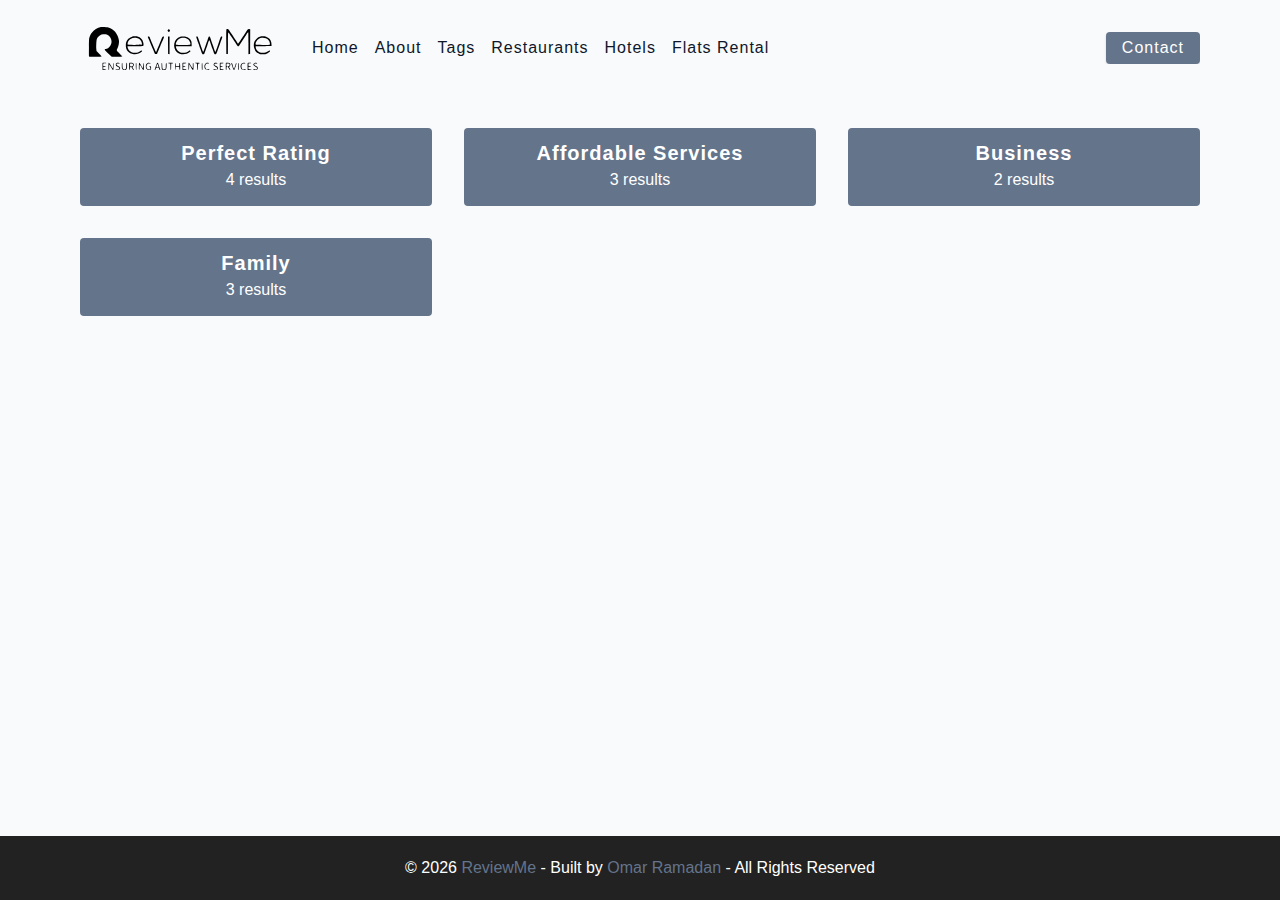
<file: tags.html>
<!DOCTYPE html>
<html lang="en">
  <head>
    <meta charset="UTF-8" />
    <meta http-equiv="X-UA-Compatible" content="IE=edge" />
    <meta name="viewport" content="width=device-width, initial-scale=1.0" />
    <title>Tags</title>
    <!-- favicon -->
    <link rel="shortcut icon" href="./assets/favicon.ico" type="image/x-icon" />
    <!-- normalize -->
    <link rel="stylesheet" href="./css/normalize.css" />
    <!-- font-awesome -->
    <link
      rel="stylesheet"
      href="https://cdnjs.cloudflare.com/ajax/libs/font-awesome/5.14.0/css/all.min.css"
    />
    <!-- main css -->
    <link rel="stylesheet" href="./css/main.css" />
  </head>
  <body>
   <!-- navigation bar -->
   <nav class = "navbar">
    <div class = "nav-center">
      <!-- header (logo + link to other directories)-->
      <div class = "nav-header">
        <a href = "index.html" class = "nav-logo">
          <img src = "./assets/logo.svg" alt = "simply recipes" />
        </a>
        <button type = "button" class = "btn nav-btn"> 
          <i class = "fas fa-align-justify"></i>
        </button>
      </div>
      <!-- links -->
      <div class = "nav-links">
        <a href = "index.html" class = "nav-link">home</a>
        <a href = "about.html" class = "nav-link">about</a>
        <a href = "tags.html" class = "nav-link">Tags</a>
        <a href = "restaurants.html" class = "nav-link">Restaurants</a>
        <a href = "hotels.html" class = "nav-link">Hotels</a>
        <a href = "flats.html" class = "nav-link">Flats Rental</a>
        <div class = "nav-link contact-link">
          <a href="contact.html" class = "btn"> contact </a>
        </div>
        </div>
      <!-- end of header -->
    </div>
   </nav>
   <!-- end of navigation bar --> 
   <!-- main -->
   <main class = "page">
    <section class = "tags-wrapper">
      <!-- single tag -->
      <a href="perfect-rating.html" class ="tag">
        <h5>Perfect Rating</h5>
        <p>4 results</p>
      </a>
      <!-- end of single tag -->

      <!-- single tag -->
      <a href="affordable.html" class ="tag">
        <h5>Affordable Services</h5>
        <p>3 results</p>
      </a>
      <!-- end of single tag -->

      <!-- single tag -->
      <a href="business.html" class ="tag">
        <h5>Business</h5>
        <p>2 results</p>
      </a>
      <!-- end of single tag -->

      <!-- single tag -->
      <a href="family.html" class ="tag">
        <h5>Family</h5>
        <p>3 results</p>
      </a>
      <!-- end of single tag -->

    </section>


   </main>
   <!-- end of main -->
   <!-- footer -->
   <footer class = "page-footer">
    <p> 
      &copy; <span id = "date"> </span>  <!-- copyright sign -->
      <span class = "footer-logo"> ReviewMe </span>
      - Built by <a href = "https://www.instagram.com/omarram010"> Omar Ramadan </a> - All Rights Reserved
    </p> 
   </footer>
   <!-- end of footer -->
   <script src="./js/app.js"></script>
  </body>
</html>
</file>
<file: css/main.css>
*,
::after,
::before {
  box-sizing: border-box;
}
/* fonts */

@import url('https://fonts.googleapis.com/css2?family=Roboto:wght@400;500;600&family=Montserrat&display=swap');
html {
  font-size: 100%;
} /*16px*/

:root {
  /* colors */
  --primary-100: #e2e0ff;
  --primary-200: #c1beff;
  --primary-300: #a29dff;
  --primary-400: #837dff;
  --primary-500: #645cff;
  --primary-600: #504acc;
  --primary-700: #3c3799;
  --primary-800: #282566;
  --primary-900: #141233;

  /* grey */
  --grey-50: #f8fafc;
  --grey-100: #f1f5f9;
  --grey-200: #e2e8f0;
  --grey-300: #cbd5e1;
  --grey-400: #94a3b8;
  --grey-500: #64748b;
  --grey-600: #475569;
  --grey-700: #334155;
  --grey-800: #1e293b;
  --grey-900: #0f172a;
  /* rest of the colors */
  --black: #222;
  --white: #fff;
  --red-light: #f8d7da;
  --red-dark: #842029;
  --green-light: #d1e7dd;
  --green-dark: #0f5132;

  /* fonts  */
  --headingFont: 'Roboto', sans-serif;
  --bodyFont: 'Nunito', sans-serif;
  --smallText: 0.7em;
  /* rest of the vars */
  --backgroundColor: var(--grey-50);
  --textColor: var(--grey-900);
  --borderRadius: 0.25rem;
  --letterSpacing: 1px;
  --transition: 0.3s ease-in-out all;
  --max-width: 1120px;
  --fixed-width: 600px;

  /* box shadow*/
  --shadow-1: 0 1px 3px 0 rgba(0, 0, 0, 0.1), 0 1px 2px 0 rgba(0, 0, 0, 0.06);
  --shadow-2: 0 4px 6px -1px rgba(0, 0, 0, 0.1),
    0 2px 4px -1px rgba(0, 0, 0, 0.06);
  --shadow-3: 0 10px 15px -3px rgba(0, 0, 0, 0.1),
    0 4px 6px -2px rgba(0, 0, 0, 0.05);
  --shadow-4: 0 20px 25px -5px rgba(0, 0, 0, 0.1),
    0 10px 10px -5px rgba(0, 0, 0, 0.04);
}

body {
  background: var(--backgroundColor);
  font-family: var(--bodyFont);
  font-weight: 400;
  line-height: 1.75;
  color: var(--textColor);
}

p {
  margin-top: 0;
  margin-bottom: 1.5rem;
  max-width: 40em;
}

h1,
h2,
h3,
h4,
h5 {
  margin: 0;
  margin-bottom: 1.38rem;
  font-family: var(--headingFont);
  font-weight: 400;
  line-height: 1.3;
  text-transform: capitalize;
  letter-spacing: var(--letterSpacing);
}

h1 {
  margin-top: 0;
  font-size: 3.052rem;
}

h2 {
  font-size: 2.441rem;
}

h3 {
  font-size: 1.953rem;
}

h4 {
  font-size: 1.563rem;
}

h5 {
  font-size: 1.25rem;
}

small,
.text-small {
  font-size: var(--smallText);
}

a {
  text-decoration: none;
}
ul {
  list-style-type: none;
  padding: 0;
}

.img {
  width: 100%;
  display: block;
  object-fit: cover;
}
/* buttons */

.btn {
  cursor: pointer;
  color: var(--white);
  background: var(--grey-500);
  border: transparent;
  border-radius: var(--borderRadius);
  letter-spacing: var(--letterSpacing);
  padding: 0.375rem 0.75rem;
  box-shadow: var(--shadow-1);
  transition: var(--transtion);
  text-transform: capitalize;
  text-align: center;
  display: inline-block;
}
.btn:hover {
  background: var(--grey-800);
  box-shadow: var(--shadow-3);
}
.btn-hipster {
  color: var(--primary-500);
  background: var(--primary-200);
}
.btn-hipster:hover {
  color: var(--primary-200);
  background: var(--primary-700);
}
.btn-block {
  width: 100%;
}

/* alerts */
.alert {
  padding: 0.375rem 0.75rem;
  margin-bottom: 1rem;
  border-color: transparent;
  border-radius: var(--borderRadius);
}

.alert-danger {
  color: var(--red-dark);
  background: var(--red-light);
}
.alert-success {
  color: var(--green-dark);
  background: var(--green-light);
}
/* form */

.form {
  width: 90vw;
  max-width: var(--fixed-width);
  background: var(--white);
  border-radius: var(--borderRadius);
  box-shadow: var(--shadow-2);
  padding: 2rem 2.5rem;
  margin: 3rem auto;
}
.form-label {
  display: block;
  font-size: var(--smallText);
  margin-bottom: 0.5rem;
  text-transform: capitalize;
  letter-spacing: var(--letterSpacing);
}
.form-input,
.form-textarea {
  width: 100%;
  padding: 0.375rem 0.75rem;
  border-radius: var(--borderRadius);
  background: var(--backgroundColor);
  border: 1px solid var(--grey-200);
}

.form-row {
  margin-bottom: 1rem;
}

.form-textarea {
  height: 7rem;
}
::placeholder {
  font-family: inherit;
  color: var(--grey-400);
}
.form-alert {
  color: var(--red-dark);
  letter-spacing: var(--letterSpacing);
  text-transform: capitalize;
}
/* alert */

@keyframes spinner {
  to {
    transform: rotate(360deg);
  }
}

.loading {
  width: 6rem;
  height: 6rem;
  border: 5px solid var(--grey-400);
  border-radius: 50%;
  border-top-color: var(--primary-500);
  animation: spinner 0.6s linear infinite;
}
.loading {
  margin: 0 auto;
}
/* title */

.title {
  text-align: center;
}

.title-underline {
  background: var(--primary-500);
  width: 7rem;
  height: 0.25rem;
  margin: 0 auto;
  margin-top: -1rem;
}

/*
=============== 
Navbar
===============
*/

.navbar {
  display: flex;
  justify-content: center;
  align-items: center;
  /*background: blue;*/

}
.nav-center {
  width: 90vw;
  max-width: var(--max-width); /*contents page will not be smaller than 1120px*/
  /*background: red;*/
}
.nav-header {
  height: 6rem;
  display: flex;
  justify-content: space-between;
  align-items: center;
}

.nav-logo{
  /*background: red;*/
  display: flex;
  align-items: center;
}

.nav-header img {
  width: 200px;
}

.nav-btn {
  padding: 0.15rem 0.75rem;
}

.nav-btn i{
  font-size: 1.25rem;
}

.nav-links {
  display: flex;
  flex-direction: column;
  /* to do*/
  height: 0; /*need to fix that: if we hide the links on a small screen, we will not be able to see them on a big screen --> fix in .nav-links section later*/
  overflow: hidden;
  transition: var(--transition);
}

.show-links {
  height: 420px;
}

.nav-link {
  display: block;
  text-align: center;
  text-transform: capitalize;
  color: var(--grey-900);
  letter-spacing: var(--letterSpacing);
  padding: 1rem 0;
  border-top: 1px solid var(--grey-500);
  transition: var(--transition);
}

.nav-link:hover {
  color:  var(--primary-500);
}

.contact-link a {
  padding: 0.15rem 1rem;
}

@media screen and (min-width: 992px) {
  .nav-btn {
    display: none; /*once display becomes less than 992 pixels in terms of width, hide the three lines button in the small-windowed display*/
  }
  .navbar {
    height: 6rem;
  }
  .nav-center{
    display: flex;
    align-items: center;
  }
  .nav-header {
    height: auto;
    margin-right: 2rem;
  }
  .nav-links {
    height: auto;
    flex-direction: row;
    align-items: center;
    width: 100%;
    /*background: red;*/
  }
  .nav-link{
    padding: 0;
    border-top: none;
    margin-right: 1rem;
    font-size: 1rem;
  }
  .contact-link {
    margin-left: auto;
    margin-right: 0;
  }

}

/*
=============== 
Page
===============
*/

.page {
  /*background: red;*/
  width: 90vw; /* 90% of the screen size's width*/
  max-width: var(--max-width);
  margin: 0 auto;
  padding-top: 2rem;
  min-height: calc(100vh - (6rem + 4rem)); /*100% - navbar - footer*/
}


/*
=============== 
Footer
===============
*/

.page-footer {
  height: 4rem;
  background: var(--black);
  color: var(--white);
  display: flex;
  align-items: center;
  justify-content: center;
}

.page-footer p {
  margin-bottom: 0;
}

.footer-logo, .page-footer a {
  color: var(--grey-500);
}

/*
=============== 
Hero
===============
*/

.hero {
  height: 60vh;
  background: url('../assets/main.jpeg') center/cover no-repeat; /*can be written in a longer way kamena*/
  margin-bottom: 2rem;
  border-radius: var(--borderRadius);
  position: relative;
}

.hero-container {
  position: absolute;
  width: 100%;
  height: 100%;
  top: 0;
  left: 0;
  background: rgba(0, 0, 0, 0.4); /*allows backround of linked picture to become darker --> darker overlays*/
  border-radius: var(--borderRadius);
  display: flex;
  align-items: center; /*hero-text items*/
  justify-content: center;
}

.hero-text {
  text-align: center;
  color:  var(--white);
}

@media screen and (min-width: 768px) {
  .hero-text h1 {
    font-size: 4rem;
    margin-bottom: 0;
  }
}

/*
=============== 
Recipes
===============
*/
.recipes-container {
  display: grid;
  gap: 2rem 1rem;
  /*border: 2px solid red;*/
}

.tags-container {
  /*border: 2px solid blue;*/
  order: 1; /*makes tags section in top of list (0) or in bottom (1)*/
  display: flex;
  flex-direction: column;
  padding-bottom: 3rem;
}

.recipes-list {
  display: grid;
  gap: 2rem 1rem;
  padding-bottom: 3rem;
  /*border: 2px solid green;*/
}

.tags-container h4 {
  margin-bottom: 0.5rem;
  font-weight: 500;
}

.tags-list {
  display: grid;
  grid-template-columns: 1fr 1fr 1fr; /*3-grid layout in the large screen*/
}

.tags-list a {
  text-transform: capitalize;
  display: block;
  color: var(--grey-500);
  transition: var(--transition);
}

.tags-list a:hover { /*changes color of hypertext once hovered around*/
  color: var(--primary-500);
}

.sponsored {
  height: 4rem;
  text-align: center;
}

.recipe {
  display: block;
}

.recipe-img {
  height: 15rem;
  border-radius: var(--borderRadius);
  margin-bottom: 1rem;
}

.recipe h5 {
  margin-bottom: 0;
  line-height: 1;
  color: var(--grey-700);
}

.recipe p {
  margin-bottom: 0;
  line-height: 1;
  margin-top: 0.5rem;
  color: var(--grey-500);
  letter-spacing: var(--letterSpacing);
}

@media screen and (min-width: 576px) {
  .recipes-list{
    grid-template-columns: 1fr 1fr;
  }
  .recipes-img {
    height: 10rem;
  }
}


@media screen and (min-width: 992px) {
  .recipes-container {
    
    grid-template-columns: 200px 1fr; /*take up remaining space for recipes list*/
  }
  .recipe p {
    font-size: 0.85rem;
  }
  .tags-container {
    order: 0; /*side-by-side layout in large screen*/
  }
  .tags-list {
  
    grid-template-columns: 1fr;
  }
}


@media screen and (min-width: 1200px) {
  .recipe h5 {
    font-size: 1.15rem;
  }
  .recipes-list {
    grid-template-columns: 1fr 1fr 1fr;
  }

}

/*
=============== 
Error
===============
*/

.error-page {
  text-align: center;
  padding-top: 5rem;
}

.error-page h1 {
  font-size: 9rem;
}

/*
=============== 
About
===============
*/

.about-page h2{
  text-transform: none;
  font-size: bold;
}
.about-page {
  display: grid;
  gap: 2rem 4rem;
  padding-bottom: 3rem;
}

.about-img {
  border-radius: var(--borderRadius);
  height: 300px;
}

@media screen and (min-width: 992px) {
  .about-page {
    grid-template-columns: 1fr 1fr;
    grid-template-rows: 400px;
    align-items: center;
  }
  .about-img {
    height: 100%;
  }
}

.featured-title {
  text-align: center;
}


/*
=============== 
Contact Page
===============
*/

.contact-form {
  width: 100%;
  margin: 0;
}

.contact-container {
  display: grid;
  gap: 2rem 3rem;
  padding-bottom: 3rem;
}

@media screen and (min-width:992px) {
  .contact-container {
    grid-template-columns: 1fr 450px;
    align-items: center;
  }
}



/*
=============== 
Tags Page
===============
*/

.tags-wrapper {
  display: grid;
  gap: 2rem;
  padding-bottom: 3rem;
}

.tag {
  background: var(--grey-500);
  border-radius: var(--borderRadius);
  text-align: center;
  color: var(--white);
  transition: var(--transition);
  padding: 0.75rem 0;
}

.tag:hover {
  background: var(--primary-500);
}

.tag h5, .tag p {
  margin-bottom: 0;
}

.tag h5 {
  font-weight: 600;
}

@media screen and (min-width:576px) {
  .tags-wrapper {
    grid-template-columns: 1fr 1fr;
  }
}

@media screen and (min-width:992px) {
  .tags-wrapper {
    grid-template-columns: 1fr 1fr 1fr;
  }
}

/*
=============== 
Single Recipe Page
===============
*/

.recipe-hero {
  display: grid;
  gap: 3rem;
}

.recipe-hero-img {
  height: 300px;
  border-radius: var(--borderRadius);
}

.recipe-hero {
  color: var(--grey-600);
}

.recipe-icons {
  display: grid;
  grid-template-columns: 1fr 1fr 1fr;
  gap: 1rem;
  margin: 2rem 0;
  text-align: center;
}

.recipe-icons i {
  font-size: 1.5rem;
  color: var(--primary-500);
}

.recipe-icons h5, .recipe-icons p {
  margin-bottom: 0;
  font-size: 0.85rem;
}

.recipe-icons p {
  color: var(--grey-600);
}

.recipes-tags {
  display: flex;
  align-items: center;
  flex-wrap: wrap;
  font-size: 0.7rem;
  font-weight: 600;
}

.recipe-tags a{
  background: var(--primary-500);
  border-radius: var(--borderRadius);
  color: var(--white);
  padding: 0.05rem 0.5rem;
  margin: 0.25rem;
  text-transform: capitalize;
}

@media screen and (min-width:992px) {
  .recipe-hero {
    grid-template-columns: 4fr 5fr;
    align-items: center;
  }
}

.recipe-content {
  padding: 3rem 0;
  display: grid;
  gap: 2rem 5rem
}

@media screen and (min-width:992px) {
  .recipe-content {
    grid-template-columns: 2fr 1fr;
  }
}

.single-instruction header {
  display: grid;
  grid-template-columns: auto 1fr;
  gap: 1.5rem;
  align-items: center;
}

.single-instruction header p {
  text-transform: uppercase;
  font-weight: 600;
  margin-bottom: 0;
  color: var(--primary-500);
}

.single-instruction > p {
  color: var(--grey-700);
}

.single-instruction header div{
  height: 2px;
  background: var(--grey-300);
}

.second-column {
  display: grid;
  row-gap: 2rem;
}

.single-ingredient {
  border-bottom: 2px solid var(--grey-300);
  padding-bottom: 0.75rem;
  color: var(--grey-700);
}

.single-tool {
  border-bottom: 2px solid var(--grey-300);
  padding-bottom: 0.75rem;
  color: var(--primary-500);
  text-transform: capitalize;
}
</file>
